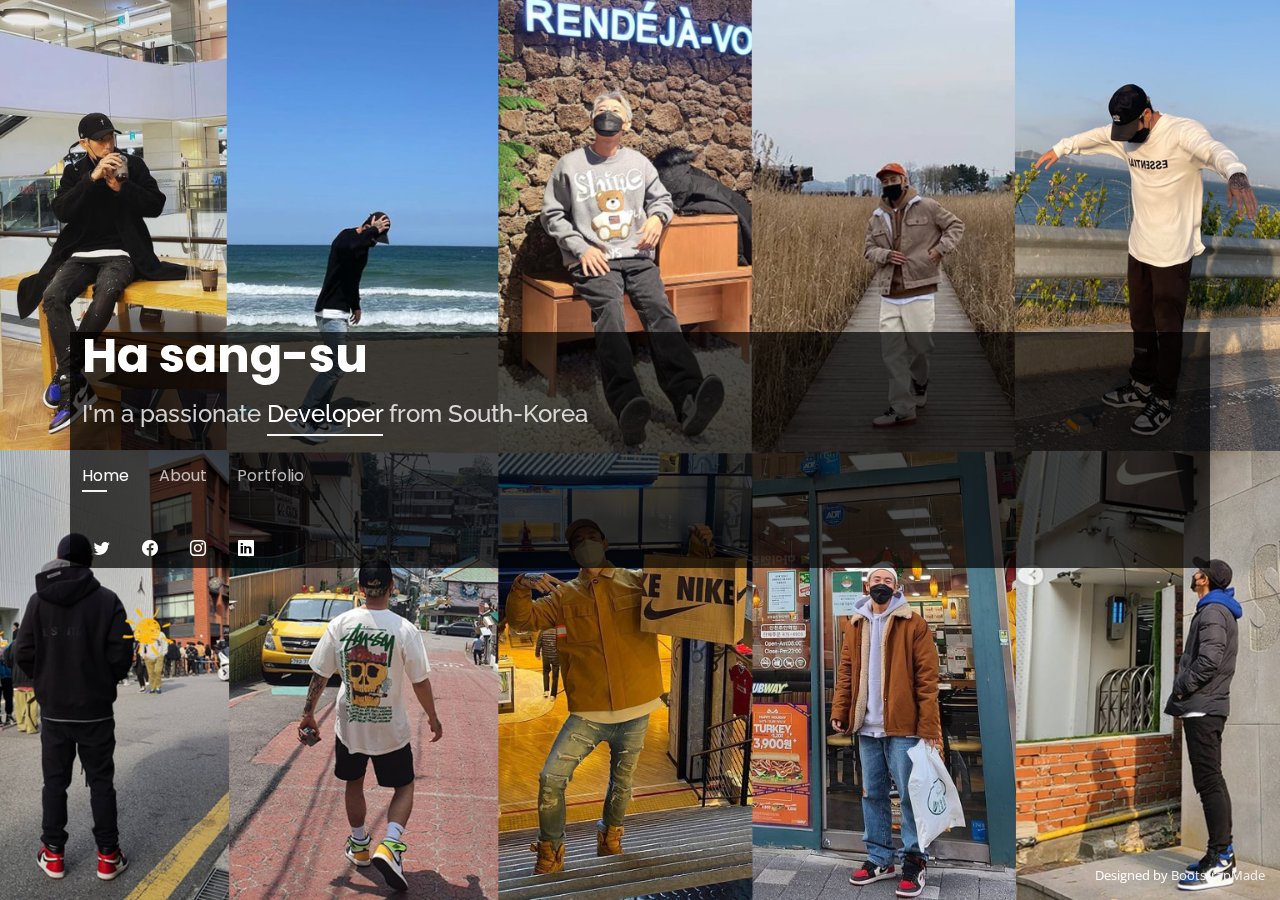
<file: index.html>
<!DOCTYPE html>
<html lang="en">

<head>
  <meta charset="utf-8">
  <meta content="width=device-width, initial-scale=1.0" name="viewport">

  <title>My name is Ha sang-su.</title>
  <meta content="" name="description">
  <meta content="" name="keywords">

  <!-- Favicons -->
  <link href="assets/img/favicon.png" rel="icon">
  <link href="assets/img/apple-touch-icon.png" rel="apple-touch-icon">

  <!-- Google Fonts -->
  <link href="https://fonts.googleapis.com/css?family=Open+Sans:300,300i,400,400i,600,600i,700,700i|Raleway:300,300i,400,400i,500,500i,600,600i,700,700i|Poppins:300,300i,400,400i,500,500i,600,600i,700,700i" rel="stylesheet">

  <!-- Vendor CSS Files -->
  <link href="assets/vendor/bootstrap/css/bootstrap.min.css" rel="stylesheet">
  <link href="assets/vendor/bootstrap-icons/bootstrap-icons.css" rel="stylesheet">
  <link href="assets/vendor/boxicons/css/boxicons.min.css" rel="stylesheet">
  <link href="assets/vendor/glightbox/css/glightbox.min.css" rel="stylesheet">
  <link href="assets/vendor/remixicon/remixicon.css" rel="stylesheet">
  <link href="assets/vendor/swiper/swiper-bundle.min.css" rel="stylesheet">

  <!-- Template Main CSS File -->
  <link href="assets/css/style.css" rel="stylesheet">

  <!-- =======================================================
  * Template Name: Personal - v4.7.0
  * Template URL: https://bootstrapmade.com/personal-free-resume-bootstrap-template/
  * Author: BootstrapMade.com
  * License: https://bootstrapmade.com/license/
  ======================================================== -->
</head>

<body>

  <!-- ======= Header ======= -->
  <header id="header">
    <div class="container" id="hss" style=background-color:rgba(0,0,0,0.7) >

      <h1><a href="index.html">Ha sang-su</a></h1>
      <!-- Uncomment below if you prefer to use an image logo -->
      <!-- <a href="index.html" class="mr-auto"><img src="assets/img/logo.png" alt="" class="img-fluid"></a> -->
      <h2>I'm a passionate <span>Developer</span> from South-Korea</h2>

      <nav id="navbar" class="navbar">
        <ul>
          <li><a class="nav-link active" href="#header">Home</a></li>
          <li><a class="nav-link" href="#about">About</a></li>
          <!-- <li><a class="nav-link" href="#resume">Resume</a></li> -->
          <!-- <li><a class="nav-link" href="#services">Services</a></li> -->
          <li><a class="nav-link" href="#portfolio">Portfolio</a></li>
          <!-- <li><a class="nav-link" href="#contact">Contact</a></li> -->
        </ul>
        <i class="bi bi-list mobile-nav-toggle"></i>
      </nav><!-- .navbar -->

      <div class="social-links">
        <a href="#" class="twitter"><i class="bi bi-twitter"></i></a>
        <a href="#" class="facebook"><i class="bi bi-facebook"></i></a>
        <a href="https://www.instagram.com/havana_1016/" class="instagram"><i class="bi bi-instagram"></i></a>
        <a href="#" class="linkedin"><i class="bi bi-linkedin"></i></a>
      </div>

    </div>
  </header><!-- End Header -->

  <!-- ======= About Section ======= -->
  <section id="about" class="about">

    <!-- ======= About Me ======= -->
    <div class="about-me container">

      <div class="section-title">
        <br>
        <h2>About</h2>
        <p>Learn more about me</p>
      </div>
      <div id="about-hss" style= background-color:rgba(0,0,0,0.7)>
      <div class="row">
        <div class="col-lg-4" data-aos="fade-right">
          <img src="assets/img/me.jpg" class="img-fluid" alt="">
        </div>
        <div class="col-lg-8 pt-4 pt-lg-0 content" data-aos="fade-left">
            <br>
            <h3>Java/JavaScript &amp; Developer</h3>
          <p class="fst-italic">
              <br>
            스스로 발전하는 개발자.<br>
            새로운 것에 두려움을 갖지 않는 개발자.
          </p><br>
          <div class="row">
            <div class="col-lg-6">
              <ul>
                <li><i class="bi bi-chevron-right"></i> <strong>Birthday :</strong> <span>16 October 1982</span></li>
                <li><i class="bi bi-chevron-right"></i> <strong>Web :</strong> <span>www.havana1016.github.io</span></li>
                <li><i class="bi bi-chevron-right"></i> <strong>Phone :</strong> <span>010 0000 0000</span></li>
                <li><i class="bi bi-chevron-right"></i> <strong>City :</strong> <span>Inchon, KOREA</span></li>
              </ul>
            </div>
            <div class="col-lg-6">
              <ul>
                <li><i class="bi bi-chevron-right"></i> <strong>Age :</strong> <span>41</span></li>
                <li><i class="bi bi-chevron-right"></i> <strong>Blood type :</strong> <span>B+</span></li>
                <li><i class="bi bi-chevron-right"></i> <strong>E-mail :</strong> <span>hasangsu82@gmail.com</span></li>
                <li><i class="bi bi-chevron-right"></i> <strong>MBTI :</strong> <span>ISFP</span></li>
              </ul>
            </div>
          </div>
          <p>
            <!--Officiis eligendi itaque labore et dolorum mollitia officiis optio vero. Quisquam sunt adipisci omnis et ut. Nulla accusantium dolor incidunt officia tempore. Et eius omnis.
            Cupiditate ut dicta maxime officiis quidem quia. Sed et consectetur qui quia repellendus itaque neque. Aliquid amet quidem ut quaerat cupiditate. Ab et eum qui repellendus omnis culpa magni laudantium dolores.-->
          </p>
        </div>
      </div></div>

    </div><!-- End About Me -->

    <!-- ======= Counts ======= 
    <div class="counts container">

      <div class="row">

        <div class="col-lg-3 col-md-6">
          <div class="count-box">
            <i class="bi bi-emoji-smile"></i>
            <span data-purecounter-start="0" data-purecounter-end="232" data-purecounter-duration="1" class="purecounter"></span>
            <p>Happy Clients</p>
          </div>
        </div>

        <div class="col-lg-3 col-md-6 mt-5 mt-md-0">
          <div class="count-box">
            <i class="bi bi-journal-richtext"></i>
            <span data-purecounter-start="0" data-purecounter-end="521" data-purecounter-duration="1" class="purecounter"></span>
            <p>Projects</p>
          </div>
        </div>

        <div class="col-lg-3 col-md-6 mt-5 mt-lg-0">
          <div class="count-box">
            <i class="bi bi-headset"></i>
            <span data-purecounter-start="0" data-purecounter-end="1463" data-purecounter-duration="1" class="purecounter"></span>
            <p>Hours Of Support</p>
          </div>
        </div>

        <div class="col-lg-3 col-md-6 mt-5 mt-lg-0">
          <div class="count-box">
            <i class="bi bi-award"></i>
            <span data-purecounter-start="0" data-purecounter-end="24" data-purecounter-duration="1" class="purecounter"></span>
            <p>Awards</p>
          </div>
        </div>

      </div>

    </div> End Counts -->
    
     <!-- ======= Skills  ======= 
    <div class="skills container">

      <div class="section-title">
        <h2>Skills</h2>
      </div>

      <div class="row skills-content">

        <div class="col-lg-6">

          <div class="progress">
            <span class="skill">HTML <i class="val">100%</i></span>
            <div class="progress-bar-wrap">
              <div class="progress-bar" role="progressbar" aria-valuenow="100" aria-valuemin="0" aria-valuemax="100"></div>
            </div>
          </div>

          <div class="progress">
            <span class="skill">CSS <i class="val">90%</i></span>
            <div class="progress-bar-wrap">
              <div class="progress-bar" role="progressbar" aria-valuenow="90" aria-valuemin="0" aria-valuemax="100"></div>
            </div>
          </div>

          <div class="progress">
            <span class="skill">JavaScript <i class="val">75%</i></span>
            <div class="progress-bar-wrap">
              <div class="progress-bar" role="progressbar" aria-valuenow="75" aria-valuemin="0" aria-valuemax="100"></div>
            </div>
          </div>

        </div>

        <div class="col-lg-6">

          <div class="progress">
            <span class="skill">PHP <i class="val">80%</i></span>
            <div class="progress-bar-wrap">
              <div class="progress-bar" role="progressbar" aria-valuenow="80" aria-valuemin="0" aria-valuemax="100"></div>
            </div>
          </div>

          <div class="progress">
            <span class="skill">WordPress/CMS <i class="val">90%</i></span>
            <div class="progress-bar-wrap">
              <div class="progress-bar" role="progressbar" aria-valuenow="90" aria-valuemin="0" aria-valuemax="100"></div>
            </div>
          </div>

          <div class="progress">
            <span class="skill">Photoshop <i class="val">55%</i></span>
            <div class="progress-bar-wrap">
              <div class="progress-bar" role="progressbar" aria-valuenow="55" aria-valuemin="0" aria-valuemax="100"></div>
            </div>
          </div>

        </div>

      </div>

    </div> End Skills -->

     <!-- ======= Interests ======= 
    <div class="interests container">

      <div class="section-title">
        <h2>Interests</h2>
      </div>

      <div class="row">
        <div class="col-lg-3 col-md-4">
          <div class="icon-box">
            <i class="ri-store-line" style="color: #ffbb2c;"></i>
            <h3>Lorem Ipsum</h3>
          </div>
        </div>
        <div class="col-lg-3 col-md-4 mt-4 mt-md-0">
          <div class="icon-box">
            <i class="ri-bar-chart-box-line" style="color: #5578ff;"></i>
            <h3>Dolor Sitema</h3>
          </div>
        </div>
        <div class="col-lg-3 col-md-4 mt-4 mt-md-0">
          <div class="icon-box">
            <i class="ri-calendar-todo-line" style="color: #e80368;"></i>
            <h3>Sed perspiciatis</h3>
          </div>
        </div>
        <div class="col-lg-3 col-md-4 mt-4 mt-lg-0">
          <div class="icon-box">
            <i class="ri-paint-brush-line" style="color: #e361ff;"></i>
            <h3>Magni Dolores</h3>
          </div>
        </div>
        <div class="col-lg-3 col-md-4 mt-4">
          <div class="icon-box">
            <i class="ri-database-2-line" style="color: #47aeff;"></i>
            <h3>Nemo Enim</h3>
          </div>
        </div>
        <div class="col-lg-3 col-md-4 mt-4">
          <div class="icon-box">
            <i class="ri-gradienter-line" style="color: #ffa76e;"></i>
            <h3>Eiusmod Tempor</h3>
          </div>
        </div>
        <div class="col-lg-3 col-md-4 mt-4">
          <div class="icon-box">
            <i class="ri-file-list-3-line" style="color: #11dbcf;"></i>
            <h3>Midela Teren</h3>
          </div>
        </div>
        <div class="col-lg-3 col-md-4 mt-4">
          <div class="icon-box">
            <i class="ri-price-tag-2-line" style="color: #4233ff;"></i>
            <h3>Pira Neve</h3>
          </div>
        </div>
        <div class="col-lg-3 col-md-4 mt-4">
          <div class="icon-box">
            <i class="ri-anchor-line" style="color: #b2904f;"></i>
            <h3>Dirada Pack</h3>
          </div>
        </div>
        <div class="col-lg-3 col-md-4 mt-4">
          <div class="icon-box">
            <i class="ri-disc-line" style="color: #b20969;"></i>
            <h3>Moton Ideal</h3>
          </div>
        </div>
        <div class="col-lg-3 col-md-4 mt-4">
          <div class="icon-box">
            <i class="ri-base-station-line" style="color: #ff5828;"></i>
            <h3>Verdo Park</h3>
          </div>
        </div>
        <div class="col-lg-3 col-md-4 mt-4">
          <div class="icon-box">
            <i class="ri-fingerprint-line" style="color: #29cc61;"></i>
            <h3>Flavor Nivelanda</h3>
          </div>
        </div>
      </div>

    </div> End Interests -->

    <!-- ======= Testimonials ======= 
    <div class="testimonials container">

      <div class="section-title">
        <h2>Testimonials</h2>
      </div>

      <div class="testimonials-slider swiper" data-aos="fade-up" data-aos-delay="100">
        <div class="swiper-wrapper">

          <div class="swiper-slide">
            <div class="testimonial-item">
              <p>
                <i class="bx bxs-quote-alt-left quote-icon-left"></i>
                Proin iaculis purus consequat sem cure digni ssim donec porttitora entum suscipit rhoncus. Accusantium quam, ultricies eget id, aliquam eget nibh et. Maecen aliquam, risus at semper.
                <i class="bx bxs-quote-alt-right quote-icon-right"></i>
              </p>
              <img src="assets/img/testimonials/testimonials-1.jpg" class="testimonial-img" alt="">
              <h3>Saul Goodman</h3>
              <h4>Ceo &amp; Founder</h4>
            </div>
          </div>End testimonial item 

          <div class="swiper-slide">
            <div class="testimonial-item">
              <p>
                <i class="bx bxs-quote-alt-left quote-icon-left"></i>
                Export tempor illum tamen malis malis eram quae irure esse labore quem cillum quid cillum eram malis quorum velit fore eram velit sunt aliqua noster fugiat irure amet legam anim culpa.
                <i class="bx bxs-quote-alt-right quote-icon-right"></i>
              </p>
              <img src="assets/img/testimonials/testimonials-2.jpg" class="testimonial-img" alt="">
              <h3>Sara Wilsson</h3>
              <h4>Designer</h4>
            </div>
          </div> End testimonial item 

          <div class="swiper-slide">
            <div class="testimonial-item">
              <p>
                <i class="bx bxs-quote-alt-left quote-icon-left"></i>
                Enim nisi quem export duis labore cillum quae magna enim sint quorum nulla quem veniam duis minim tempor labore quem eram duis noster aute amet eram fore quis sint minim.
                <i class="bx bxs-quote-alt-right quote-icon-right"></i>
              </p>
              <img src="assets/img/testimonials/testimonials-3.jpg" class="testimonial-img" alt="">
              <h3>Jena Karlis</h3>
              <h4>Store Owner</h4>
            </div>
          </div> End testimonial item 

          <div class="swiper-slide">
            <div class="testimonial-item">
              <p>
                <i class="bx bxs-quote-alt-left quote-icon-left"></i>
                Fugiat enim eram quae cillum dolore dolor amet nulla culpa multos export minim fugiat minim velit minim dolor enim duis veniam ipsum anim magna sunt elit fore quem dolore labore illum veniam.
                <i class="bx bxs-quote-alt-right quote-icon-right"></i>
              </p>
              <img src="assets/img/testimonials/testimonials-4.jpg" class="testimonial-img" alt="">
              <h3>Matt Brandon</h3>
              <h4>Freelancer</h4>
            </div>
          </div> End testimonial item 

          <div class="swiper-slide">
            <div class="testimonial-item">
              <p>
                <i class="bx bxs-quote-alt-left quote-icon-left"></i>
                Quis quorum aliqua sint quem legam fore sunt eram irure aliqua veniam tempor noster veniam enim culpa labore duis sunt culpa nulla illum cillum fugiat legam esse veniam culpa fore nisi cillum quid.
                <i class="bx bxs-quote-alt-right quote-icon-right"></i>
              </p>
              <img src="assets/img/testimonials/testimonials-5.jpg" class="testimonial-img" alt="">
              <h3>John Larson</h3>
              <h4>Entrepreneur</h4>
            </div>
          </div>End testimonial item 

        </div>
        <div class="swiper-pagination"></div>
      </div>

      <div class="owl-carousel testimonials-carousel">

      </div>

    </div> End Testimonials  -->

  </section><!-- End About Section -->

  <!-- ======= Resume Section ======= -->
  <section id="resume" class="resume">
    <div class="container">

      <div class="section-title">
        <h2>Resume</h2>
        <p>Check My Resume</p>
      </div>

      <div class="row">
        <div class="col-lg-6">
          <h3 class="resume-title">Sumary</h3>
          <div class="resume-item pb-0">
            <h4>Alice Barkley</h4>
            <p><em>Innovative and deadline-driven Graphic Designer with 3+ years of experience designing and developing user-centered digital/print marketing material from initial concept to final, polished deliverable.</em></p>
            <p>
            <ul>
              <li>Portland par 127,Orlando, FL</li>
              <li>(123) 456-7891</li>
              <li>alice.barkley@example.com</li>
            </ul>
            </p>
          </div>

          <h3 class="resume-title">Education</h3>
          <div class="resume-item">
            <h4>Master of Fine Arts &amp; Graphic Design</h4>
            <h5>2015 - 2016</h5>
            <p><em>Rochester Institute of Technology, Rochester, NY</em></p>
            <p>Qui deserunt veniam. Et sed aliquam labore tempore sed quisquam iusto autem sit. Ea vero voluptatum qui ut dignissimos deleniti nerada porti sand markend</p>
          </div>
          <div class="resume-item">
            <h4>Bachelor of Fine Arts &amp; Graphic Design</h4>
            <h5>2010 - 2014</h5>
            <p><em>Rochester Institute of Technology, Rochester, NY</em></p>
            <p>Quia nobis sequi est occaecati aut. Repudiandae et iusto quae reiciendis et quis Eius vel ratione eius unde vitae rerum voluptates asperiores voluptatem Earum molestiae consequatur neque etlon sader mart dila</p>
          </div>
        </div>
        <div class="col-lg-6">
          <h3 class="resume-title">Professional Experience</h3>
          <div class="resume-item">
            <h4>Senior graphic design specialist</h4>
            <h5>2019 - Present</h5>
            <p><em>Experion, New York, NY </em></p>
            <p>
            <ul>
              <li>Lead in the design, development, and implementation of the graphic, layout, and production communication materials</li>
              <li>Delegate tasks to the 7 members of the design team and provide counsel on all aspects of the project. </li>
              <li>Supervise the assessment of all graphic materials in order to ensure quality and accuracy of the design</li>
              <li>Oversee the efficient use of production project budgets ranging from $2,000 - $25,000</li>
            </ul>
            </p>
          </div>
          <div class="resume-item">
            <h4>Graphic design specialist</h4>
            <h5>2017 - 2018</h5>
            <p><em>Stepping Stone Advertising, New York, NY</em></p>
            <p>
            <ul>
              <li>Developed numerous marketing programs (logos, brochures,infographics, presentations, and advertisements).</li>
              <li>Managed up to 5 projects or tasks at a given time while under pressure</li>
              <li>Recommended and consulted with clients on the most appropriate graphic design</li>
              <li>Created 4+ design presentations and proposals a month for clients and account managers</li>
            </ul>
            </p>
          </div>
        </div>
      </div>

    </div>
  </section><!-- End Resume Section -->

  <!-- ======= Services Section ======= -->
  <section id="services" class="services">
    <div class="container">

      <div class="section-title">
        <h2>Services</h2>
        <p>My Services</p>
      </div>

      <div class="row">
        <div class="col-lg-4 col-md-6 d-flex align-items-stretch">
          <div class="icon-box">
            <div class="icon"><i class="bx bxl-dribbble"></i></div>
            <h4><a href="">Lorem Ipsum</a></h4>
            <p>Voluptatum deleniti atque corrupti quos dolores et quas molestias excepturi</p>
          </div>
        </div>

        <div class="col-lg-4 col-md-6 d-flex align-items-stretch mt-4 mt-md-0">
          <div class="icon-box">
            <div class="icon"><i class="bx bx-file"></i></div>
            <h4><a href="">Sed ut perspiciatis</a></h4>
            <p>Duis aute irure dolor in reprehenderit in voluptate velit esse cillum dolore</p>
          </div>
        </div>

        <div class="col-lg-4 col-md-6 d-flex align-items-stretch mt-4 mt-lg-0">
          <div class="icon-box">
            <div class="icon"><i class="bx bx-tachometer"></i></div>
            <h4><a href="">Magni Dolores</a></h4>
            <p>Excepteur sint occaecat cupidatat non proident, sunt in culpa qui officia</p>
          </div>
        </div>

        <div class="col-lg-4 col-md-6 d-flex align-items-stretch mt-4">
          <div class="icon-box">
            <div class="icon"><i class="bx bx-world"></i></div>
            <h4><a href="">Nemo Enim</a></h4>
            <p>At vero eos et accusamus et iusto odio dignissimos ducimus qui blanditiis</p>
          </div>
        </div>

        <div class="col-lg-4 col-md-6 d-flex align-items-stretch mt-4">
          <div class="icon-box">
            <div class="icon"><i class="bx bx-slideshow"></i></div>
            <h4><a href="">Dele cardo</a></h4>
            <p>Quis consequatur saepe eligendi voluptatem consequatur dolor consequuntur</p>
          </div>
        </div>

        <div class="col-lg-4 col-md-6 d-flex align-items-stretch mt-4">
          <div class="icon-box">
            <div class="icon"><i class="bx bx-arch"></i></div>
            <h4><a href="">Divera don</a></h4>
            <p>Modi nostrum vel laborum. Porro fugit error sit minus sapiente sit aspernatur</p>
          </div>
        </div>

      </div>

    </div>
  </section><!-- End Services Section -->

  <!-- ======= Portfolio Section ======= -->
  <section id="portfolio" class="portfolio">
    <div class="container">

      <div class="section-title">
        <br>
        <h2>Portfolio</h2>
        <p>My Works</p>
      </div>
      <div class="row">
        <div class="col-lg-12 d-flex justify-content-center">
          <ul id="portfolio-flters">
            <li data-filter="*" class="filter-active">All</li>
            <li data-filter=".filter-app">App</li>
            <!--<li data-filter=".filter-card">Card</li>-->
            <li data-filter=".filter-web">Web Service</li>
          </ul>
         
        </div>
      </div>
      
      <div class="row portfolio-container" >
        <!-- 포트폴리오 입력 공간 --> 
        <div class="col-lg-4 col-md-6 portfolio-item filter-web" >
          <div class="portfolio-wrap" >
            <img src="assets/img/portfolio/signup.png" class="img-fluid" alt="" >
            <div class="portfolio-info">
              <h4>회원가입 창</h4>
              <p>JavaScript</p>
              <div class="portfolio-links">
                <a href="signup.html" data-gallery="portfolioDetailsGallery" data-glightbox="type: external" class="portfolio-details-lightbox" title="Portfolio Details"><i class="bx bx-link"></i></a>
              </div>
            </div>
          </div>
        </div>

        <div class="col-lg-4 col-md-6 portfolio-item filter-web" >
          <div class="portfolio-wrap" >
            <img src="assets/img/portfolio/login.png" class="img-fluid" alt="" >
            <div class="portfolio-info">
              <h4>로그인 창</h4>
              <p>JavaScript</p>
              <div class="portfolio-links">
                <a href="login.html" data-gallery="portfolioDetailsGallery" data-glightbox="type: external" class="portfolio-details-lightbox" title="Portfolio Details"><img src="assets/img/portfolio/login.png" class="img-fluid" alt="" ></a>
              </div>
            </div>
          </div>
        </div>

        <!--
        <div class="col-lg-4 col-md-6 portfolio-item filter-app">
          <div class="portfolio-wrap">
            <img src="assets/img/portfolio/portfolio-1.jpg" class="img-fluid" alt="">
            <div class="portfolio-info">
              <h4>App 1</h4>
              <p>App</p>
              <div class="portfolio-links">
                <a href="assets/img/portfolio/portfolio-1.jpg" data-gallery="portfolioGallery" class="portfolio-lightbox" title="App 1"><i class="bx bx-plus"></i></a>
                <a href="portfolio-details.html" data-gallery="portfolioDetailsGallery" data-glightbox="type: external" class="portfolio-details-lightbox" title="Portfolio Details"><i class="bx bx-link"></i></a>
              </div>
            </div>
          </div>
        </div>

        <div class="col-lg-4 col-md-6 portfolio-item filter-web">
          <div class="portfolio-wrap">
            <img src="assets/img/portfolio/portfolio-2.jpg" class="img-fluid" alt="">
            <div class="portfolio-info">
              <h4>Web 3</h4>
              <p>Web</p>
              <div class="portfolio-links">
                <a href="assets/img/portfolio/portfolio-2.jpg" data-gallery="portfolioGallery" class="portfolio-lightbox" title="Web 3"><i class="bx bx-plus"></i></a>
                <a href="portfolio-details.html" data-gallery="portfolioDetailsGallery" data-glightbox="type: external" class="portfolio-details-lightbox" title="Portfolio Details"><i class="bx bx-link"></i></a>
              </div>
            </div>
          </div>
        </div>

        <div class="col-lg-4 col-md-6 portfolio-item filter-app">
          <div class="portfolio-wrap">
            <img src="assets/img/portfolio/portfolio-3.jpg" class="img-fluid" alt="">
            <div class="portfolio-info">
              <h4>App 2</h4>
              <p>App</p>
              <div class="portfolio-links">
                <a href="assets/img/portfolio/portfolio-3.jpg" data-gallery="portfolioGallery" class="portfolio-lightbox" title="App 2"><i class="bx bx-plus"></i></a>
                <a href="portfolio-details.html" data-gallery="portfolioDetailsGallery" data-glightbox="type: external" class="portfolio-details-lightbox" title="Portfolio Details"><i class="bx bx-link"></i></a>
              </div>
            </div>
          </div>
        </div>-->
        <!--카드
        <div class="col-lg-4 col-md-6 portfolio-item filter-card">
          <div class="portfolio-wrap">
            <img src="assets/img/portfolio/portfolio-4.jpg" class="img-fluid" alt="">
            <div class="portfolio-info">
              <h4>Card 2</h4>
              <p>Card</p>
              <div class="portfolio-links">
                <a href="assets/img/portfolio/portfolio-4.jpg" data-gallery="portfolioGallery" class="portfolio-lightbox" title="Card 2"><i class="bx bx-plus"></i></a>
                <a href="portfolio-details.html" data-gallery="portfolioDetailsGallery" data-glightbox="type: external" class="portfolio-details-lightbox" title="Portfolio Details"><i class="bx bx-link"></i></a>
              </div>
            </div>
          </div>
        </div>-->
        <!--
        <div class="col-lg-4 col-md-6 portfolio-item filter-web">
          <div class="portfolio-wrap">
            <img src="assets/img/portfolio/portfolio-5.jpg" class="img-fluid" alt="">
            <div class="portfolio-info">
              <h4>Web 2</h4>
              <p>Web</p>
              <div class="portfolio-links">
                <a href="assets/img/portfolio/portfolio-5.jpg" data-gallery="portfolioGallery" class="portfolio-lightbox" title="Web 2"><i class="bx bx-plus"></i></a>
                <a href="portfolio-details.html" data-gallery="portfolioDetailsGallery" data-glightbox="type: external" class="portfolio-details-lightbox" title="Portfolio Details"><i class="bx bx-link"></i></a>
              </div>
            </div>
          </div>
        </div>
      -->
        <!--<div class="col-lg-4 col-md-6 portfolio-item filter-app">
          <div class="portfolio-wrap">
            <img src="assets/img/portfolio/portfolio-6.jpg" class="img-fluid" alt="">
            <div class="portfolio-info">
              <h4>App 3</h4>
              <p>App</p>
              <div class="portfolio-links">
                <a href="assets/img/portfolio/portfolio-6.jpg" data-gallery="portfolioGallery" class="portfolio-lightbox" title="App 3"><i class="bx bx-plus"></i></a>
                <a href="portfolio-details.html" data-gallery="portfolioDetailsGallery" data-glightbox="type: external" class="portfolio-details-lightbox" title="Portfolio Details"><i class="bx bx-link"></i></a>
              </div>
            </div>
          </div>
        </div>-->
        <!-- 카드
        <div class="col-lg-4 col-md-6 portfolio-item filter-card">
          <div class="portfolio-wrap">
            <img src="assets/img/portfolio/portfolio-7.jpg" class="img-fluid" alt="">
            <div class="portfolio-info">
              <h4>Card 1</h4>
              <p>Card</p>
              <div class="portfolio-links">
                <a href="assets/img/portfolio/portfolio-7.jpg" data-gallery="portfolioGallery" class="portfolio-lightbox" title="Card 1"><i class="bx bx-plus"></i></a>
                <a href="portfolio-details.html" data-gallery="portfolioDetailsGallery" data-glightbox="type: external" class="portfolio-details-lightbox" title="Portfolio Details"><i class="bx bx-link"></i></a>
              </div>
            </div>
          </div>
        </div> -->
        

        <!--카드<div class="col-lg-4 col-md-6 portfolio-item filter-card">
          <div class="portfolio-wrap">
            <img src="assets/img/portfolio/portfolio-8.jpg" class="img-fluid" alt="">
            <div class="portfolio-info">
              <h4>Card 3</h4>
              <p>Card</p>
              <div class="portfolio-links">
                <a href="assets/img/portfolio/portfolio-8.jpg" data-gallery="portfolioGallery" class="portfolio-lightbox" title="Card 3"><i class="bx bx-plus"></i></a>
                <a href="portfolio-details.html" data-gallery="portfolioDetailsGallery" data-glightbox="type: external" class="portfolio-details-lightbox" title="Portfolio Details"><i class="bx bx-link"></i></a>
              </div>
            </div>
          </div>
        </div> -->
        <!--
        <div class="col-lg-4 col-md-6 portfolio-item filter-web">
          <div class="portfolio-wrap">
            <img src="assets/img/portfolio/portfolio-9.jpg" class="img-fluid" alt="">
            <div class="portfolio-info">
              <h4>Web 3</h4>
              <p>Web</p>
              <div class="portfolio-links">
                <a href="assets/img/portfolio/portfolio-9.jpg" data-gallery="portfolioGallery" class="portfolio-lightbox" title="Web 3"><i class="bx bx-plus"></i></a>
                <a href="portfolio-details.html" data-gallery="portfolioDetailsGallery" data-glightbox="type: external" class="portfolio-details-lightbox" title="Portfolio Details"><i class="bx bx-link"></i></a>
              </div>
            </div>
          </div>
        </div>
      </div>
    -->

    </div>
  </section><!-- End Portfolio Section -->

  <!-- ======= Contact Section ======= -->
  <section id="contact" class="contact">
    <div class="container">

      <div class="section-title">
        <h2>Contact</h2>
        <p>Contact Me</p>
      </div>

      <div class="row mt-2">

        <div class="col-md-6 d-flex align-items-stretch">
          <div class="info-box">
            <i class="bx bx-map"></i>
            <h3>My Address</h3>
            <p>A108 Adam Street, New York, NY 535022</p>
          </div>
        </div>

        <div class="col-md-6 mt-4 mt-md-0 d-flex align-items-stretch">
          <div class="info-box">
            <i class="bx bx-share-alt"></i>
            <h3>Social Profiles</h3>
            <div class="social-links">
              <a href="#" class="twitter"><i class="bi bi-twitter"></i></a>
              <a href="#" class="facebook"><i class="bi bi-facebook"></i></a>
              <a href="https://www.instagram.com/havana_1016" target="_blank" class="instagram" ><i class="bi bi-instagram"></i></a>
              <a href="#" class="google-plus"><i class="bi bi-skype"></i></a>
              <a href="#" class="linkedin"><i class="bi bi-linkedin"></i></a>
            </div>
          </div>
        </div>

        <div class="col-md-6 mt-4 d-flex align-items-stretch">
          <div class="info-box">
            <i class="bx bx-envelope"></i>
            <h3>Email Me</h3>
            <p>contact@example.com</p>
          </div>
        </div>
        <div class="col-md-6 mt-4 d-flex align-items-stretch">
          <div class="info-box">
            <i class="bx bx-phone-call"></i>
            <h3>Call Me</h3>
            <p>+1 5589 55488 55</p>
          </div>
        </div>
      </div>

      <form action="forms/contact.php" method="post" role="form" class="php-email-form mt-4">
        <div class="row">
          <div class="col-md-6 form-group">
            <input type="text" name="name" class="form-control" id="name" placeholder="Your Name" required>
          </div>
          <div class="col-md-6 form-group mt-3 mt-md-0">
            <input type="email" class="form-control" name="email" id="email" placeholder="Your Email" required>
          </div>
        </div>
        <div class="form-group mt-3">
          <input type="text" class="form-control" name="subject" id="subject" placeholder="Subject" required>
        </div>
        <div class="form-group mt-3">
          <textarea class="form-control" name="message" rows="5" placeholder="Message" required></textarea>
        </div>
        <div class="my-3">
          <div class="loading">Loading</div>
          <div class="error-message"></div>
          <div class="sent-message">Your message has been sent. Thank you!</div>
        </div>
        <div class="text-center"><button type="submit">Send Message</button></div>
      </form>

    </div>
  </section><!-- End Contact Section -->

  <div class="credits">
    <!-- All the links in the footer should remain intact. -->
    <!-- You can delete the links only if you purchased the pro version. -->
    <!-- Licensing information: https://bootstrapmade.com/license/ -->
    <!-- Purchase the pro version with working PHP/AJAX contact form: https://bootstrapmade.com/personal-free-resume-bootstrap-template/ -->
    Designed by <a href="https://bootstrapmade.com/">BootstrapMade</a>
  </div>

  <!-- Vendor JS Files -->
  <script src="assets/vendor/purecounter/purecounter.js"></script>
  <script src="assets/vendor/bootstrap/js/bootstrap.bundle.min.js"></script>
  <script src="assets/vendor/glightbox/js/glightbox.min.js"></script>
  <script src="assets/vendor/isotope-layout/isotope.pkgd.min.js"></script>
  <script src="assets/vendor/swiper/swiper-bundle.min.js"></script>
  <script src="assets/vendor/waypoints/noframework.waypoints.js"></script>
  <script src="assets/vendor/php-email-form/validate.js"></script>

  <!-- Template Main JS File -->
  <script src="assets/js/main.js"></script>

</body>

</html>
</file>
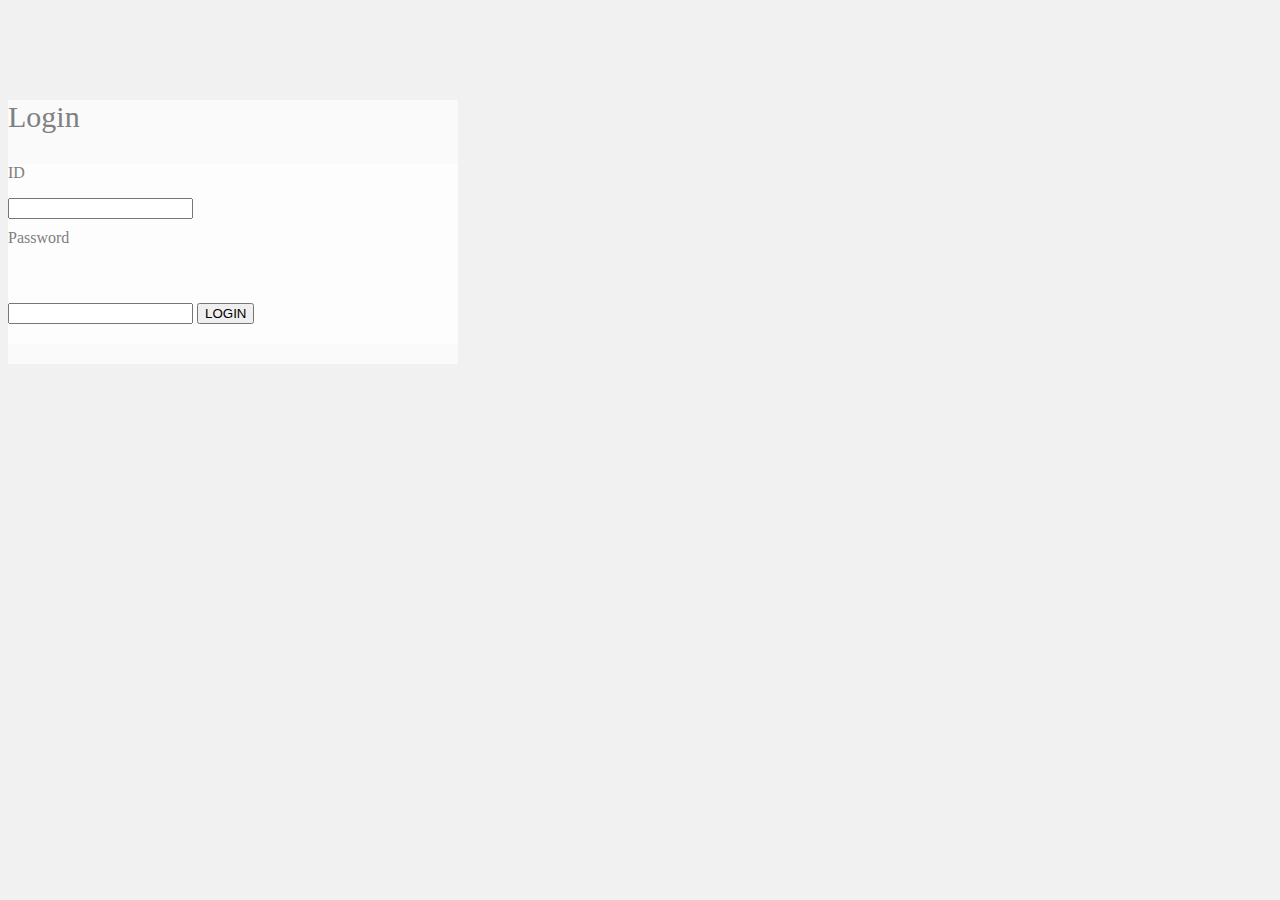
<file: login.html>
<!DOCTYPE html>
<html lang="en">
<head>
    <meta charset="UTF-8">
    <meta http-equiv="X-UA-Compatible" content="IE=edge">
    <meta name="viewport" content="width=device-width, initial-scale=1.0">
    <title>Document</title>
    <!-- JavaScript Bundle with Popper -->
<script src="https://cdn.jsdelivr.net/npm/bootstrap@5.2.0-beta1/dist/js/bootstrap.bundle.min.js" integrity="sha384-pprn3073KE6tl6bjs2QrFaJGz5/SUsLqktiwsUTF55Jfv3qYSDhgCecCxMW52nD2" crossorigin="anonymous"></script>
<!-- CSS only -->
<link href="https://cdn.jsdelivr.net/npm/bootstrap@5.2.0-beta1/dist/css/bootstrap.min.css" rel="stylesheet" integrity="sha384-0evHe/X+R7YkIZDRvuzKMRqM+OrBnVFBL6DOitfPri4tjfHxaWutUpFmBp4vmVor" crossorigin="anonymous">
<style>
      .form-control:focus {
        border-color: #8c8f91;
        box-shadow: 0 0 0 0.2rem rgba(74, 74, 75, 0.25);
    } 
    body{
        background-color: rgba(198, 198, 199, 0.25);
    }
    .head{
        background-color:rgba(253,253,253,0.7);
        
    }
    .title{
        margin-top: 10px;
    }
</style>





</head>
<body>
    <div class="head form-control container " style="width:450px;margin-bottom: 30px;margin-top: 100px; padding-bottom: 20px;">
       
        <p id="title" style="color:gray; font-size: 30px; margin-top: 10px; margin-bottom: 30px;">Login</p>
    
        
        <div class="form-control head">
            <p class="title" style=" color:gray; text-align: left; ">ID</p>
        <input type="text" class="form-control">
        <p class="title" style=" color:gray; text-align: left; ">Password</p>
    <input type="text" class="form-control">
    <button class="form-control btn btn-outline-secondary" style="margin-top:40px; margin-bottom: 20px; ">LOGIN</button>
    </div>
    <div class="container ">
</div>
    </div>
</body>
</html>
</file>
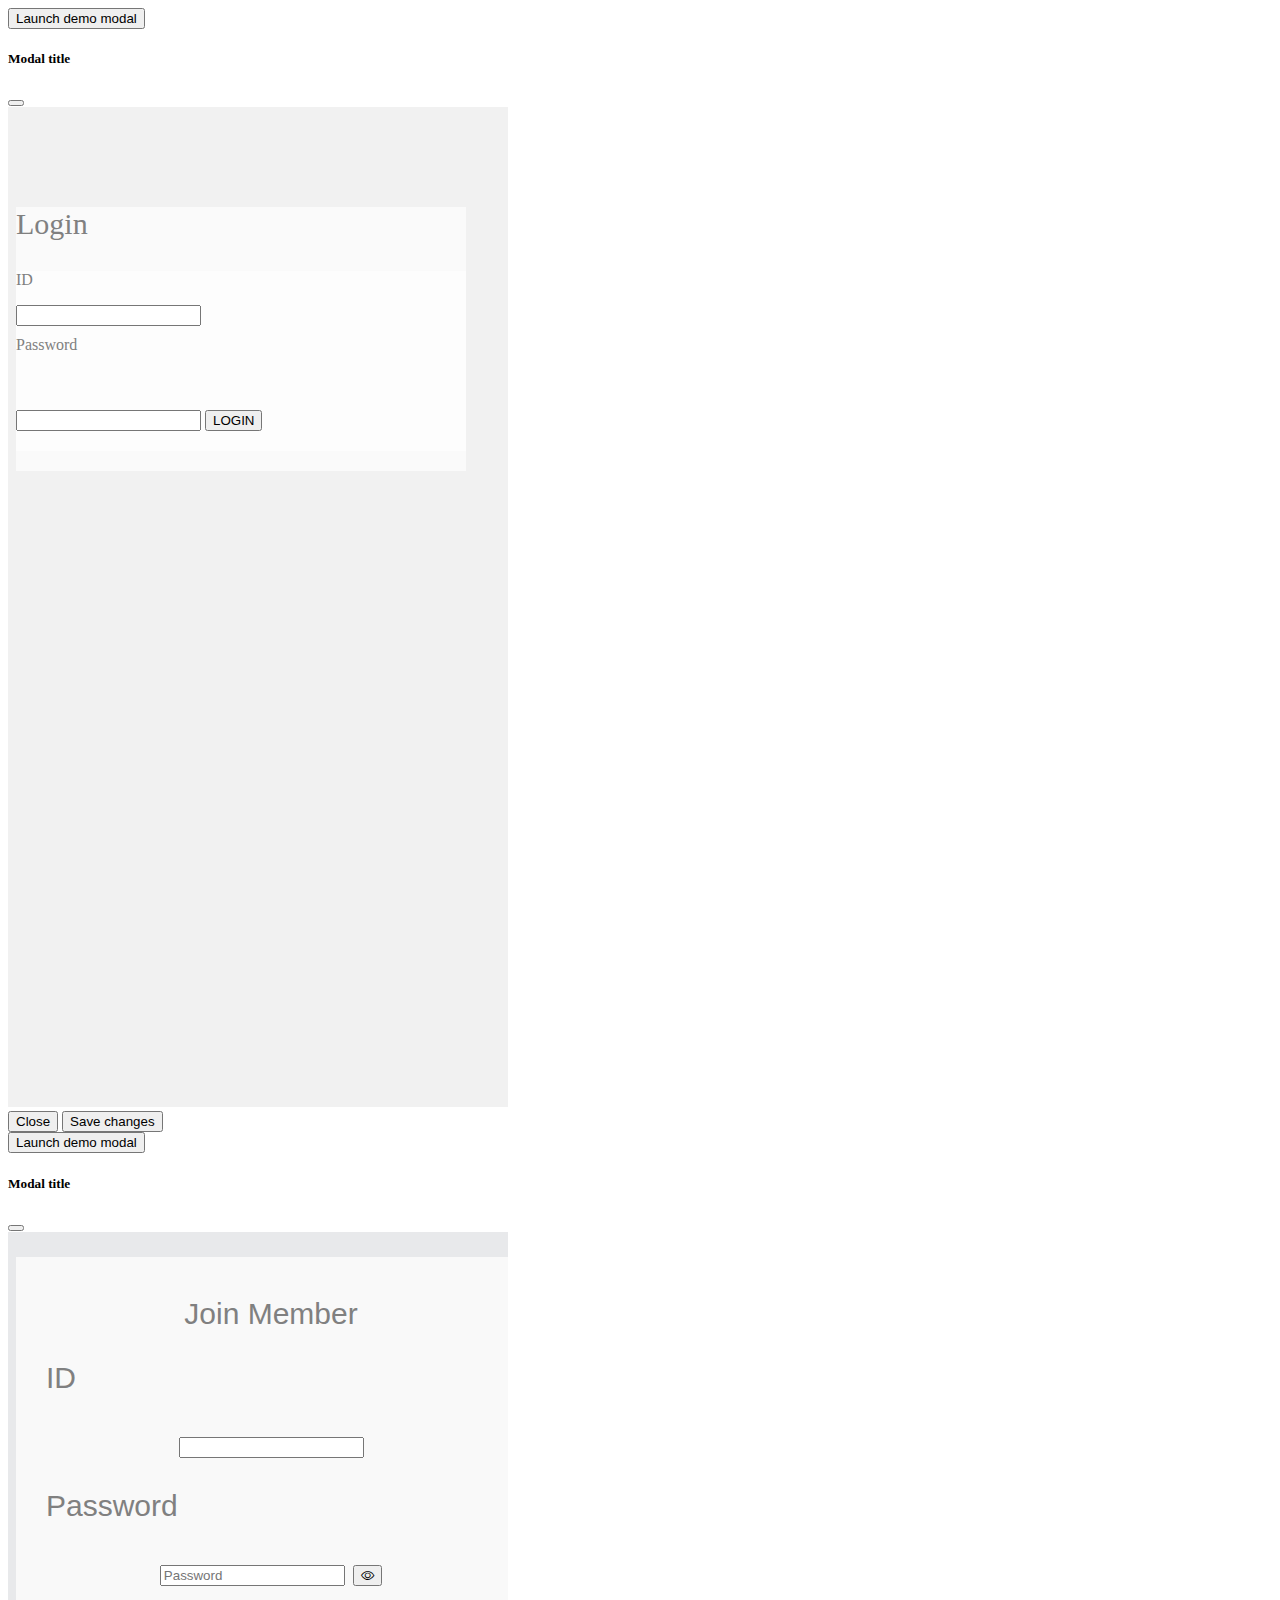
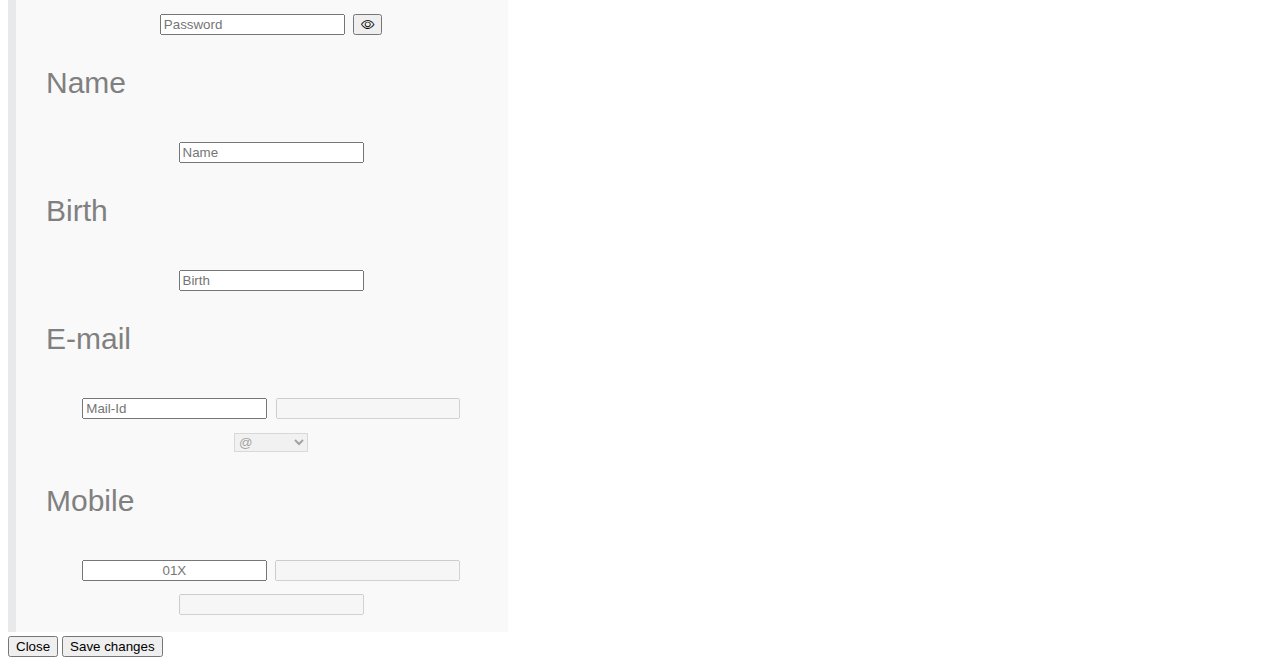
<file: Modal.html>
<!DOCTYPE html>
<html lang="en">
<head>
    <meta charset="UTF-8">
    <meta http-equiv="X-UA-Compatible" content="IE=edge">
    <meta name="viewport" content="width=device-width, initial-scale=1.0">
    <title>Document</title>
    <script src="https://cdn.jsdelivr.net/npm/@popperjs/core@2.11.5/dist/umd/popper.min.js" integrity="sha384-Xe+8cL9oJa6tN/veChSP7q+mnSPaj5Bcu9mPX5F5xIGE0DVittaqT5lorf0EI7Vk" crossorigin="anonymous"></script>
    <script src="https://cdn.jsdelivr.net/npm/bootstrap@5.2.0-beta1/dist/js/bootstrap.min.js" integrity="sha384-kjU+l4N0Yf4ZOJErLsIcvOU2qSb74wXpOhqTvwVx3OElZRweTnQ6d31fXEoRD1Jy" crossorigin="anonymous"></script>


    <script src="//t1.daumcdn.net/mapjsapi/bundle/postcode/prod/postcode.v2.js"></script>
    <link rel="stylesheet" href="https://cdn.jsdelivr.net/npm/bootstrap-icons@1.7.1/font/bootstrap-icons.css">
    <link href="https://cdn.jsdelivr.net/npm/bootstrap@5.1.3/dist/css/bootstrap.min.css" rel="stylesheet"
        integrity="sha384-1BmE4kWBq78iYhFldvKuhfTAU6auU8tT94WrHftjDbrCEXSU1oBoqyl2QvZ6jIW3" crossorigin="anonymous">
    
        <meta charset="UTF-8">
    <meta http-equiv="X-UA-Compatible" content="IE=edge">
    <meta name="viewport" content="width=device-width, initial-scale=1.0">
    <title>Document</title>

    <link rel="preconnect" href="https://fonts.googleapis.com">
    <link rel="preconnect" href="https://fonts.gstatic.com" crossorigin>
    <link href="https://fonts.googleapis.com/css2?family=Black+Han+Sans&display=swap" rel="stylesheet">
    <script src="https://code.jquery.com/jquery-3.6.0.js"
        integrity="sha256-H+K7U5CnXl1h5ywQfKtSj8PCmoN9aaq30gDh27Xc0jk=" crossorigin="anonymous"></script>
        <script src="//t1.daumcdn.net/mapjsapi/bundle/postcode/prod/postcode.v2.js"></script>
</head>
<body>
   <!-- Button trigger modal -->
<button type="button" class="btn btn-primary" data-bs-toggle="modal" data-bs-target="#exampleModal">
    Launch demo modal
  </button>
  
  <!-- Modal -->
  <div class="modal fade" id="exampleModal" tabindex="-1" aria-labelledby="exampleModalLabel" aria-hidden="true">
    <div class="modal-dialog">
      <div class="modal-content">
        <div class="modal-header">
          <h5 class="modal-title" id="exampleModalLabel">Modal title</h5>
          <button type="button" class="btn-close" data-bs-dismiss="modal" aria-label="Close"></button>
        </div>
        <div class="modal-body">
               <iframe src="login.html" frameborder="0" width="500" height="1000"></iframe>
        </div>
        <div class="modal-footer">
          <button type="button" class="btn btn-secondary" data-bs-dismiss="modal">Close</button>
          <button type="button" class="btn btn-primary">Save changes</button>
        </div>
      </div>
    </div>
  </div>

  <!-- Button trigger modal -->
<button type="button" class="btn btn-primary" data-bs-toggle="modal" data-bs-target="#exampleModal1">
    Launch demo modal
  </button>
  
  <!-- Modal -->
  <div class="modal fade" id="exampleModal1" tabindex="-1" aria-labelledby="exampleModalLabel1" aria-hidden="true">
    <div class="modal-dialog">
      <div class="modal-content">
        <div class="modal-header">
          <h5 class="modal-title" id="exampleModalLabel1">Modal title</h5>
          <button type="button" class="btn-close" data-bs-dismiss="modal" aria-label="Close"></button>
        </div>
        <div class="modal-body">
          <iframe src="signup.html" frameborder="0" width="500" height="1000"></iframe>
        </div>
        <div class="modal-footer">
          <button type="button" class="btn btn-secondary" data-bs-dismiss="modal">Close</button>
          <button type="button" class="btn btn-primary">Save changes</button>
        </div>
      </div>
    </div>
  </div>



</body>
</html>
</file>
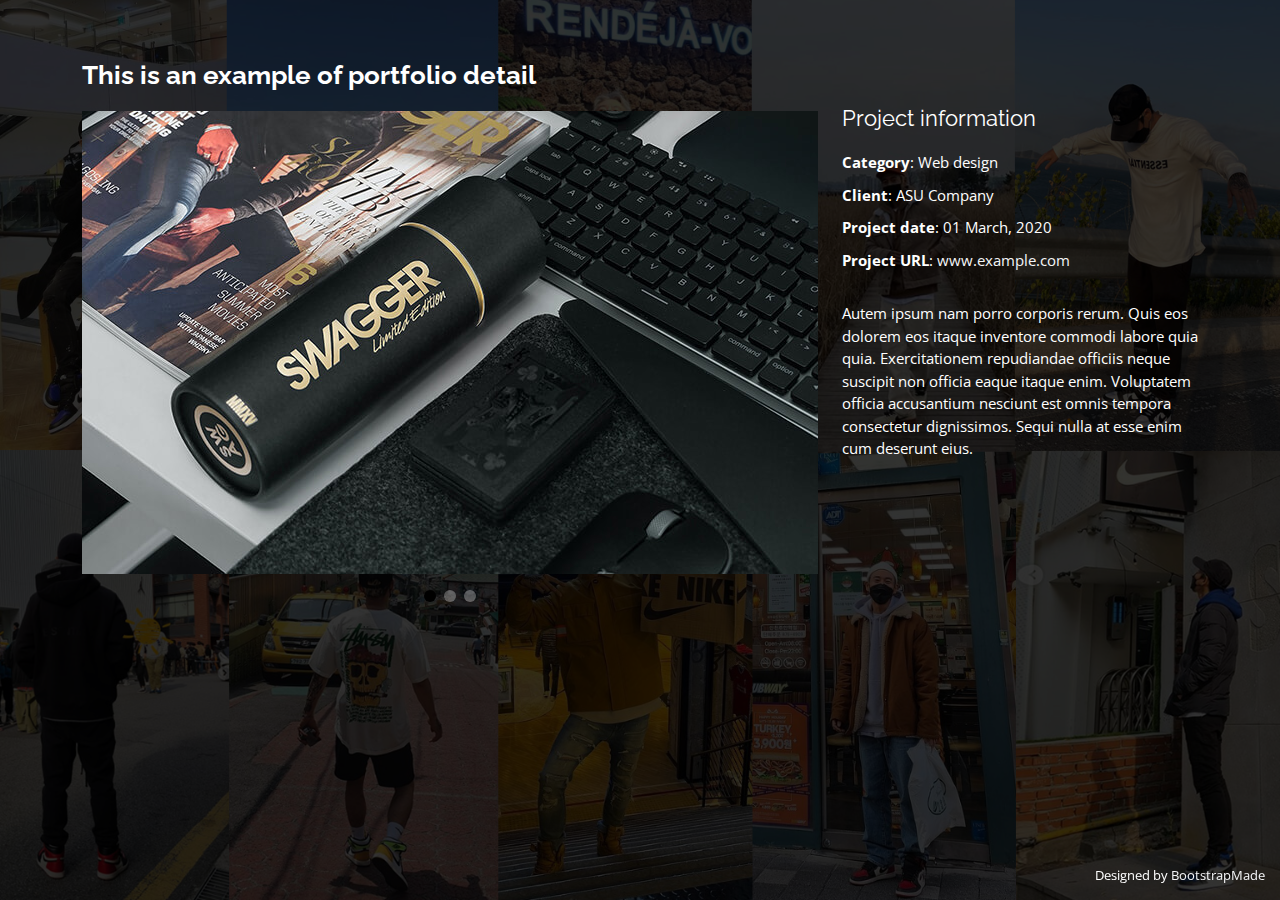
<file: portfolio-details.html>
<!DOCTYPE html>
<html lang="en">

<head>
  <meta charset="utf-8">
  <meta content="width=device-width, initial-scale=1.0" name="viewport">

  <title>Portfolio Details - Personal Bootstrap Template</title>
  <meta content="" name="description">
  <meta content="" name="keywords">

  <!-- Favicons -->
  <link href="assets/img/favicon.png" rel="icon">
  <link href="assets/img/apple-touch-icon.png" rel="apple-touch-icon">

  <!-- Google Fonts -->
  <link href="https://fonts.googleapis.com/css?family=Open+Sans:300,300i,400,400i,600,600i,700,700i|Raleway:300,300i,400,400i,500,500i,600,600i,700,700i|Poppins:300,300i,400,400i,500,500i,600,600i,700,700i" rel="stylesheet">

  <!-- Vendor CSS Files -->
  <link href="assets/vendor/bootstrap/css/bootstrap.min.css" rel="stylesheet">
  <link href="assets/vendor/bootstrap-icons/bootstrap-icons.css" rel="stylesheet">
  <link href="assets/vendor/boxicons/css/boxicons.min.css" rel="stylesheet">
  <link href="assets/vendor/glightbox/css/glightbox.min.css" rel="stylesheet">
  <link href="assets/vendor/remixicon/remixicon.css" rel="stylesheet">
  <link href="assets/vendor/swiper/swiper-bundle.min.css" rel="stylesheet">

  <!-- Template Main CSS File -->
  <link href="assets/css/style.css" rel="stylesheet">

  <!-- =======================================================
  * Template Name: Personal - v4.7.0
  * Template URL: https://bootstrapmade.com/personal-free-resume-bootstrap-template/
  * Author: BootstrapMade.com
  * License: https://bootstrapmade.com/license/
  ======================================================== -->
</head>

<body>

  <main id="main">

    <!-- ======= Portfolio Details ======= -->
    <div id="portfolio-details" class="portfolio-details">
      <div class="container">

        <div class="row">

          <div class="col-lg-8">
            <h2 class="portfolio-title">This is an example of portfolio detail</h2>

            <div class="portfolio-details-slider swiper">
              <div class="swiper-wrapper align-items-center">

                <div class="swiper-slide">
                  <img src="assets/img/portfolio/portfolio-details-1.jpg" alt="">
                </div>

                <div class="swiper-slide">
                  <img src="assets/img/portfolio/portfolio-details-2.jpg" alt="">
                </div>

                <div class="swiper-slide">
                  <img src="assets/img/portfolio/portfolio-details-3.jpg" alt="">
                </div>

              </div>
              <div class="swiper-pagination"></div>
            </div>

          </div>

          <div class="col-lg-4 portfolio-info">
            <h3>Project information</h3>
            <ul>
              <li><strong>Category</strong>: Web design</li>
              <li><strong>Client</strong>: ASU Company</li>
              <li><strong>Project date</strong>: 01 March, 2020</li>
              <li><strong>Project URL</strong>: <a href="#">www.example.com</a></li>
            </ul>

            <p>
              Autem ipsum nam porro corporis rerum. Quis eos dolorem eos itaque inventore commodi labore quia quia. Exercitationem repudiandae officiis neque suscipit non officia eaque itaque enim. Voluptatem officia accusantium nesciunt est omnis tempora consectetur dignissimos. Sequi nulla at esse enim cum deserunt eius.
            </p>
          </div>

        </div>

      </div>
    </div><!-- End Portfolio Details -->

  </main><!-- End #main -->

  <div class="credits">
    <!-- All the links in the footer should remain intact. -->
    <!-- You can delete the links only if you purchased the pro version. -->
    <!-- Licensing information: https://bootstrapmade.com/license/ -->
    <!-- Purchase the pro version with working PHP/AJAX contact form: https://bootstrapmade.com/personal-free-resume-bootstrap-template/ -->
    Designed by <a href="https://bootstrapmade.com/">BootstrapMade</a>
  </div>

  <!-- Vendor JS Files -->
  <script src="assets/vendor/purecounter/purecounter.js"></script>
  <script src="assets/vendor/bootstrap/js/bootstrap.bundle.min.js"></script>
  <script src="assets/vendor/glightbox/js/glightbox.min.js"></script>
  <script src="assets/vendor/isotope-layout/isotope.pkgd.min.js"></script>
  <script src="assets/vendor/swiper/swiper-bundle.min.js"></script>
  <script src="assets/vendor/waypoints/noframework.waypoints.js"></script>
  <script src="assets/vendor/php-email-form/validate.js"></script>

  <!-- Template Main JS File -->
  <script src="assets/js/main.js"></script>

</body>

</html>
</file>
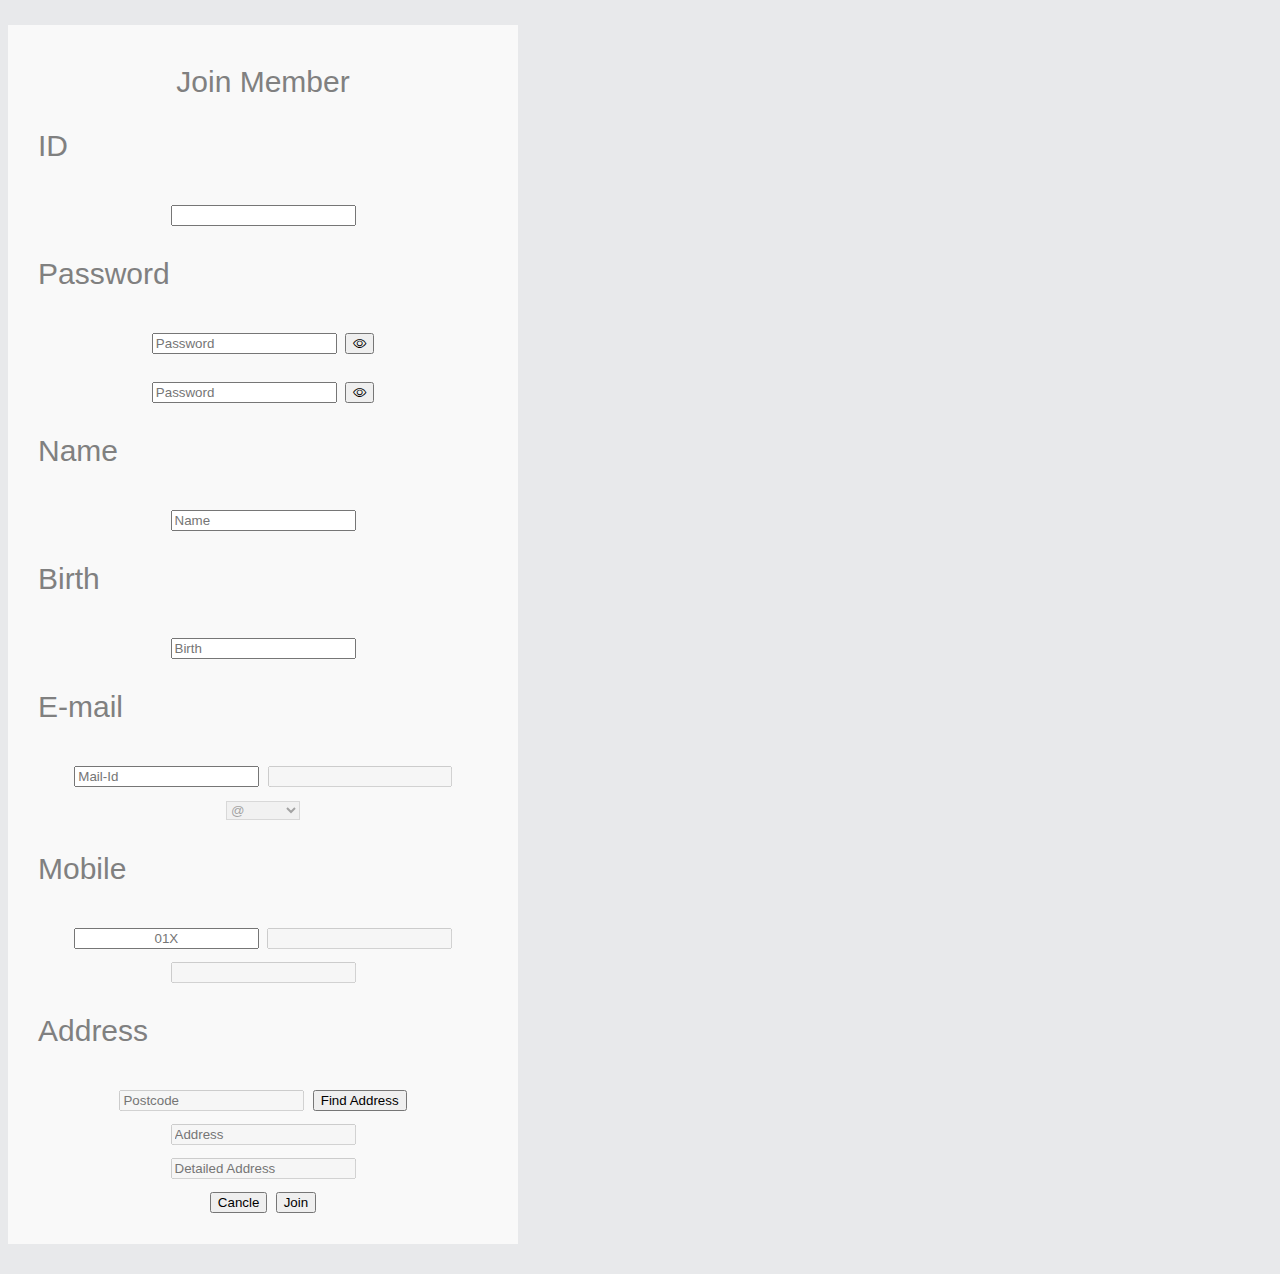
<file: signup.html>
<!DOCTYPE html>
<html lang="en">


<head>
    <script src="https://cdn.jsdelivr.net/npm/@popperjs/core@2.11.5/dist/umd/popper.min.js" integrity="sha384-Xe+8cL9oJa6tN/veChSP7q+mnSPaj5Bcu9mPX5F5xIGE0DVittaqT5lorf0EI7Vk" crossorigin="anonymous"></script>
    <script src="https://cdn.jsdelivr.net/npm/bootstrap@5.2.0-beta1/dist/js/bootstrap.min.js" integrity="sha384-kjU+l4N0Yf4ZOJErLsIcvOU2qSb74wXpOhqTvwVx3OElZRweTnQ6d31fXEoRD1Jy" crossorigin="anonymous"></script>


    <script src="//t1.daumcdn.net/mapjsapi/bundle/postcode/prod/postcode.v2.js"></script>
    <link rel="stylesheet" href="https://cdn.jsdelivr.net/npm/bootstrap-icons@1.7.1/font/bootstrap-icons.css">
    <link href="https://cdn.jsdelivr.net/npm/bootstrap@5.1.3/dist/css/bootstrap.min.css" rel="stylesheet"
        integrity="sha384-1BmE4kWBq78iYhFldvKuhfTAU6auU8tT94WrHftjDbrCEXSU1oBoqyl2QvZ6jIW3" crossorigin="anonymous">
    
        <meta charset="UTF-8">
    <meta http-equiv="X-UA-Compatible" content="IE=edge">
    <meta name="viewport" content="width=device-width, initial-scale=1.0">
    <title>Document</title>

    <link rel="preconnect" href="https://fonts.googleapis.com">
    <link rel="preconnect" href="https://fonts.gstatic.com" crossorigin>
    <link href="https://fonts.googleapis.com/css2?family=Black+Han+Sans&display=swap" rel="stylesheet">
    <script src="https://code.jquery.com/jquery-3.6.0.js"
        integrity="sha256-H+K7U5CnXl1h5ywQfKtSj8PCmoN9aaq30gDh27Xc0jk=" crossorigin="anonymous"></script>
        <script src="//t1.daumcdn.net/mapjsapi/bundle/postcode/prod/postcode.v2.js"></script>
        <script>
            function sample6_execDaumPostcode() {
                new daum.Postcode({
                    oncomplete: function(data) {
                        // 팝업에서 검색결과 항목을 클릭했을때 실행할 코드를 작성하는 부분.
        
                        // 각 주소의 노출 규칙에 따라 주소를 조합한다.
                        // 내려오는 변수가 값이 없는 경우엔 공백('')값을 가지므로, 이를 참고하여 분기 한다.
                        var addr = ''; // 주소 변수
                        var extraAddr = ''; // 참고항목 변수
        
                        //사용자가 선택한 주소 타입에 따라 해당 주소 값을 가져온다.
                        if (data.userSelectedType === 'R') { // 사용자가 도로명 주소를 선택했을 경우
                            addr = data.roadAddress;
                        } else { // 사용자가 지번 주소를 선택했을 경우(J)
                            addr = data.jibunAddress;
                        }
        
                        // 사용자가 선택한 주소가 도로명 타입일때 참고항목을 조합한다.
                        if(data.userSelectedType === 'R'){
                            // 법정동명이 있을 경우 추가한다. (법정리는 제외)
                            // 법정동의 경우 마지막 문자가 "동/로/가"로 끝난다.
                            if(data.bname !== '' && /[동|로|가]$/g.test(data.bname)){
                                extraAddr += data.bname;
                            }
                            // 건물명이 있고, 공동주택일 경우 추가한다.
                            if(data.buildingName !== '' && data.apartment === 'Y'){
                                extraAddr += (extraAddr !== '' ? ', ' + data.buildingName : data.buildingName);
                            }
                            // 표시할 참고항목이 있을 경우, 괄호까지 추가한 최종 문자열을 만든다.
                            if(extraAddr !== ''){
                                extraAddr = ' (' + extraAddr + ')';
                            }
                            // 조합된 참고항목을 해당 필드에 넣는다.
                            document.getElementById("sample6_extraAddress").value = extraAddr;
                        
                        } else {
                            document.getElementById("sample6_extraAddress").value = '';
                        }
        
                        // 우편번호와 주소 정보를 해당 필드에 넣는다.
                        document.getElementById('sample6_postcode').value = data.zonecode;
                        document.getElementById("sample6_address").value = addr;
                        // 커서를 상세주소 필드로 이동한다.
                        adrsee()
                        document.getElementById("sample6_detailAddress").focus();
                    }
                }).open();
            }
        </script>
    <style>
      
        .form-control:focus {
        border-color: #8c8f91;
        box-shadow: 0 0 0 0.2rem rgba(74, 74, 75, 0.25);
    } 

        body{
            background: rgb(232, 233, 235);
            font-family: 'Noto Sans Korean', sans-serif;
        }


        .hidden{
            visibility: hidden;
        }
        .item {
            margin-top: 25px;
        }

        .head-title {
            font-family: 'Noto Sans Korean', sans-serif;
            font-size: 30px;
            color: black;
            text-align: center;
            padding: 30px;
            background-color:rgba(253,253,253,0.8) ;
            
                        
        }

       

        

        .uptext {
            font-size: 12px;
            text-align: left;
            margin-top: 5px;
            margin-bottom: 15px;
            font-family: 'Noto Sans Korean', sans-serif;
            color: gray;
        }
    </style>
    <script>
        let result;



        function resetupid() {
            if (document.getElementById("up-id").style.color.match("gray")) {
                document.getElementById("up-id").innerHTML = ""
            }
        }
        function resetuppw() {
            document.getElementById("up-pw").innerHTML = ""
        }
        function resetuprepw() {
            document.getElementById("up-repw").innerHTML = ""
        }
        function resetupall() {
            document.getElementById("up-repw").innerHTML = ""
            document.getElementById("up-id").innerHTML = ""
            document.getElementById("up-pw").innerHTML = ""
        }



        function upid() {
            document.getElementById("up-id").innerHTML = "영문 소문자,숫자 8~12자"
        }
        function uppw() {
            document.getElementById("up-pw").innerHTML = "영문 소문자, 숫자, 1개 이상의 특수문자 8~12자"
        }
        function uprepw() {
            document.getElementById("up-repw").innerHTML = "입력하신 비밀번호와 똑같이 입력해주세요."
        }
        function upname() {
            document.getElementById("up-name").innerHTML = "한글 2~10자"
        }
        function upbir() {
            document.getElementById("up-bir").innerHTML = "생년월일"
        }
        function upemail() {
            document.getElementById("up-email").innerHTML = "영문,숫자,특수문자 4~20자"
        }
        function uptel1() {
            document.getElementById("up-tel1").innerHTML = "숫자만 3자리"
        }
        function uptel2() {
            document.getElementById("up-tel2").innerHTML = "숫자만 4자리"
        }
        function uptel3() {
            document.getElementById("up-tel3").innerHTML = "숫자만 4자리"
        }

        function idc() {
            let inputid = document.getElementById("input-id");
            let id = document.getElementById("input-id").value;
            let upid = document.getElementById("up-id")
            const exp = /^(?=.*[a-z])(?=.*[\d])[a-z \d]{8,12}$/
            if (id.length == 0) {
                upid.innerHTML = "필수 정보입니다."
                upid.style.color = "red"
                inputid.className = ("form-control inputbox is-invalid")
            } else if (id.length == undefined) {
                upid.innerHTML = "영문 소문자,숫자 8~12자"
            } else {


                if (id.match(exp)) {
                    inputid.className = ("form-control inputbox is-valid")

                    upid.innerHTML = "사용가능한 아이디입니다."
                    upid.style.color = "green"
                } else if (!id.match(exp)) {
                    inputid.className = ("form-control inputbox is-invalid")

                    upid.innerHTML = "영문 소문자,숫자 8~12자"
                    upid.style.color = "red"
                }
            }
        }

        function pwc() {
            let inputid = document.getElementById("input-pw");
            let id = document.getElementById("input-pw").value;
            let upid = document.getElementById("up-pw")
            const exp = /^(?=.*[a-z])(?=.*[\d])(?=.*[! @ # $ % ^ & * - _])[a-z \d ! @ # $ % ^ & * - _]{8,12}$/
            if (id.length == 0) {
                upid.innerHTML = "필수 정보입니다."
                upid.style.color = "red"
                inputid.className = ("form-control is-invalid")
            }


            else if (id.match(exp)) {
                inputid.className = ("form-control is-valid")

                upid.innerHTML = "사용가능한 비밀번호입니다."
                upid.style.color = "green"
            } else if (!id.match(exp)) {
                inputid.className = ("form-control is-invalid")

                upid.innerHTML = "영문소문자,숫자,1개 이상의 특수문자 8~12자"
                upid.style.color = "red"
            }
        }

        function namec() {
            let inputid = document.getElementById("input-name");
            let id = document.getElementById("input-name").value;
            let upid = document.getElementById("up-name")
            const exp = /^(?=.*[ㄱ-ㅎㅏ-ㅣ가-힣])[ㄱ-ㅎㅏ-ㅣ가-힣]{2,10}$/
            if (id.length == 0) {
                upid.innerHTML = "필수 정보입니다."
                upid.style.color = "red"
                inputid.className = ("form-control inputbox is-invalid")
            }
            else if (id.match(exp)) {
                upid.innerHTML = "사용가능한 이름입니다."
                upid.style.color = "green"
                inputid.className = ("form-control inputbox is-valid")
            } else if (!id.match(exp)) {
                upid.innerHTML = "한글 2~10자"
                upid.style.color = "red"
                inputid.className = ("form-control inputbox is-invalid")
            }
        }

        function repwc() {
            let inputid = document.getElementById("input-repw");
            let id = document.getElementById("input-repw").value;
            let pw = document.getElementById("input-pw").value;
            let upid = document.getElementById("up-repw")
            if (pw.length == 0) {

                resetrepw();
                upid.innerHTML = "먼저 윗칸의 비밀번호를 입력해주세요."
                upid.style.color = "red"
                inputid.className = ("form-control inputbox is-invalid")

            } else {
                if (id.length == 0) {
                    upid.innerHTML = "필수 정보입니다."
                    upid.style.color = "red"
                    inputid.className = ("form-control inputbox is-invalid")
                }


                else if (id === pw) {
                    inputid.className = ("form-control inputbox is-valid")

                    upid.innerHTML = "비밀번호가 일치합니다."
                    upid.style.color = "green"
                } else if (id != pw) {
                    inputid.className = ("form-control inputbox is-invalid")

                    upid.innerHTML = "비밀번호가 일치하지 않습니다."
                    upid.style.color = "red"
                }
            }
        }


        function birc() {
            let inputid = document.getElementById("input-bir");
            let id = document.getElementById("input-bir").value;
            let upid = document.getElementById("up-bir")
            let date1 = new Date();
            let date2 = new Date(id)

            let locdate1 = date1.toLocaleDateString()
            let locdate2 = date2.toLocaleDateString()

            let year1 = date1.getFullYear(); // 년도
            let month1 = date1.getMonth() + 1;  // 월
            let day1 = date1.getDate();

            let year2 = date2.getFullYear();
            let month2 = date2.getMonth() + 1;  // 월
            let day2 = date2.getDate();

            let year2int = parseInt(year2)
            let year1int = parseInt(year1)


            let result = (year1int - year2int)
            console.log(`result: ${result}`)

            if (id.length == 0) {
                upid.innerHTML = "필수 정보입니다."
                upid.style.color = "red"
                inputid.className = ("form-control inputbox is-invalid")
            }


            else {

                if (result == 0 || (result <= 9 && result > 0)) {
                    upid.innerHTML = "10세 이상만 가입가능합니다."
                    upid.style.color = "red"
                    inputid.className = ("form-control inputbox is-invalid")
                } else if (result < 0) {
                    upid.innerHTML = "날짜 입력이 잘못되었습니다."
                    upid.style.color = "red"
                    inputid.className = ("form-control inputbox is-invalid")
                }
                else {
                    upid.innerHTML = "입력이 완료 되었습니다."
                    upid.style.color = "green"
                    inputid.className = ("form-control inputbox is-valid")
                    document.getElementById("input-email").focus()
                }
            }

        }

        function mailc() {
            let inputid = document.getElementById("input-email");
            let id = document.getElementById("input-email").value;
            let upid = document.getElementById("up-email")
            const exp = /^(?=.*[a-z]|[A-Z])[a-z A-Z \d !  # $ % ^ & * - _]{4,20}$/
            if (id.length == 0) {
                upid.innerHTML = "필수 정보입니다."
                upid.style.color = "red"
                inputid.className = ("form-control is-invalid")
                
            }


            else if (id.match(exp)) {
                inputid.className = ("form-control is-valid")

                upid.innerHTML = "사용가능한 이메일 이름 입니다."
                upid.style.color = "green"
            } else if (!id.match(exp)) {
                inputid.className = ("form-control is-invalid")

                upid.innerHTML = "영문,숫자,특수문자 4~20자"
                upid.style.color = "red"
            }
        }

        function mailrc() {
            let inputid = document.getElementById("mail-result");
            let id = inputid.value;
            let upid = document.getElementById("up-mailr")
            const exp = /^(?=.*[a-z]|[A-Z])(?=.*[@])(?=.*[.])[a-z A-Z \d @ .]{1,20}$/
            


            if (id.match(exp)) {
                inputid.className = ("form-control is-valid")

                upid.innerHTML = "사용가능한 도메인 입니다."
                upid.style.color = "green"
                
            } else if (!id.match(exp)) {
                inputid.className = ("form-control is-invalid")

                upid.innerHTML = "사용 불가능한 도메인입니다. "
                upid.style.color = "red"
            }
        }

        function telc() {
            let inputid = document.getElementById("tel1");
            let id = inputid.value;
            let upid = document.getElementById("up-tel1")
            let tel2=document.getElementById("tel2")
            let tel3=document.getElementById("tel3")
            var exp = /^(?:|(01[0|1|6|7|8|9]))$/;
            // const exp1 = /^0{1}1{1}(?=.*[0 1 6 7 8 9]){1}$/
            // var exp2 = /^(01[1|6|7|8|9]{3})$/;
            //const exp = /^\0\1\(?=.*[0 1 6 7 8 9]){1}$/
            if(id==0){
                inputid.className = ("form-control is-invalid")
                tel2.setAttribute("disabled","disabled")
                tel3.setAttribute("disabled","disabled")
                upid.innerHTML = "필수 입력입니다."
                upid.style.color = "red"
            }else{


            if (id.match(exp)) {
                inputid.className = ("form-control is-valid")
                tel2.removeAttribute("disabled")
                upid.innerHTML = ""
                tel2.focus()


            } else if (!id.match(exp)) {
                inputid.className = ("form-control is-invalid")
                tel2.setAttribute("disabled","disabled")
                upid.innerHTML = "잘못된 형식입니다."
                upid.style.color = "red"
            }}
        }
        function tel2c() {
            let inputid = document.getElementById("tel2");
            let id = inputid.value;
            let upid = document.getElementById("up-tel2")
            let tel2=document.getElementById("tel3")
            const exp = /^[2-9]{1}[\d]{3}$/
            


            if (id.match(exp)) {
                inputid.className = ("form-control is-valid")
                tel2.removeAttribute("disabled")
                upid.innerHTML = ""
                tel2.focus()

            } else if (!id.match(exp)) {
                inputid.className = ("form-control is-invalid")
                tel2.setAttribute("disabled","disabled")
                upid.innerHTML = "잘못된 형식입니다."
                upid.style.color = "red"
            }
        }
        function tel3c() {
            let inputid = document.getElementById("tel3");
            let id = inputid.value;
            let upid = document.getElementById("up-tel3")
            let tel2=document.getElementById("tel3")
            const exp = /^[\d]{4}$/
            


            if (id.match(exp)) {
                inputid.className = ("form-control is-valid")
                
                upid.innerHTML = "사용가능한 전화번호입니다."
                upid.style.color = "green"

            } else if (!id.match(exp)) {
                inputid.className = ("form-control is-invalid")
                
                upid.innerHTML = "숫자만 4자리"
                upid.style.color = "red"
            }
        }
        function resettel1(){
            let tel1=document.getElementById("tel1")
            let tel2=document.getElementById("tel2")
            let tel3=document.getElementById("tel3")
            
            let uptel1=document.getElementById("up-tel1")
            let uptel2=document.getElementById("up-tel2")
            let uptel3=document.getElementById("up-tel3")


            tel2.className = ("form-control input-group")
            tel2.value=""
            tel3.className = ("form-control input-group")
            tel3.value=""
            uptel2.innerHTML=""
            uptel3.innerHTML=""
            tel2.setAttribute("disabled","disabled")
            tel3.setAttribute("disabled","disabled")
        }


        function resettel2(){
            let tel1=document.getElementById("tel1")
            let tel2=document.getElementById("tel2")
            let tel3=document.getElementById("tel3")
            
            let uptel1=document.getElementById("up-tel1")
            let uptel2=document.getElementById("up-tel2")
            let uptel3=document.getElementById("up-tel3")


            
            tel3.className = ("form-control input-group")
            tel3.value=""
            uptel3.innerHTML=""
            tel3.setAttribute("disabled","disabled")
        }


        function resetrepw() {
            let inputid = document.getElementById("input-repw");
            let id = document.getElementById("input-repw").value;
            let pw = document.getElementById("input-pw").value;
            let upid = document.getElementById("up-repw")

            if (pw.length == 0) {
                upid.innerHTML = ""
                inputid.className = ("form-control inputbox")
                inputid.value = "";
            }
        }


        function seepw() {
            let pw = document.getElementById("input-pw");
            let icon = document.getElementById("pwb");
            console.log(pw.value.length)
            if (pw.value.length != "0") {
                if (pw.type == "password") {
                    pw.type = "text";
                    icon.className = "hss-btn input-group-text bi bi-eye-slash";
                } else {
                    pw.type = "password";
                    icon.className = "hss-btn input-group-text bi bi-eye";
                }
            }
        }

        function seerepw() {
            let pw = document.getElementById("input-repw");
            let icon = document.getElementById("repwb");
            console.log(pw.length)
            if (pw.value.length != 0) {
                if (pw.type == "password") {
                    pw.type = "text";
                    icon.className = "hss-btn input-group-text bi bi-eye-slash";
                } else {
                    pw.type = "password";
                    icon.className = "hss-btn input-group-text bi bi-eye";
                }
            }
        }




        function yesmail() {
            let mail = document.getElementById("input-email");
            mail.removeAttribute("disabled")
        }

        function mailplus() {
            console.log("메일플러스 호출")
            let mailval = document.getElementById("input-email").value
            const selval = document.getElementById("mail-sel").value
            let mail = document.getElementById("input-email");
            let result;


            result = (mailval + selval)
            console.log(result)

            mail.setAttribute("value", result)
        }
        function resetmail() {
            console.log("reset호출")
            let mail = document.getElementById("input-email");
            mail.value = null;
        }

        function changedate() {
            document.getElementById("input-bir").type = "date";
        }
        function changetext() {
            let bir = document.getElementById("input-bir");
            if (bir.length == 0 || bir.length == undefined) {
                bir.type = "text";
            }
        }
        function refresh() {
            $("input-email").load(window.location.href + "input-email");
        }
        function maillen() {
            let mail = document.getElementById("input-email")
            let btn = document.getElementById("mail-sel")
            console.log(mail.value.length)
            if (mail.value.length > 0) {
                btn.removeAttribute("disabled");
            } else {
                btn.setAttribute("disabled", "disabled")
            }
        }

        function setmail() {
            let name = document.getElementById("mail-result")
            const selval = document.getElementById("mail-sel").value
            let mail = document.getElementById("input-email")
            name.value = selval;
            if (selval == "@") {
                name.removeAttribute("disabled")
            } else {
                name.setAttribute("disabled", "disabled")
            }
        }
        function pwiconc(){
           document.getElementById("pwb").className="hss-btn input-group-text btn-secondary bi bi-eye"

        }
        function pwiconc1(){
           document.getElementById("pwb").className="hss-btn input-group-text outline-secondary bi bi-eye"

        }

        function con(a) {
            console.log(a)
        }

        function adrsee(){
            document.getElementById("sample6_detailAddress").removeAttribute("disabled")
        }

       function save(){
           const id=document.getElementById("input-id").value
           const pw=document.getElementById("input-repw").value
           const bir=document.getElementById("input-bir").value
           const email=document.getElementById("input-email").value +document.getElementById("mail-result").value
           const tel=document.getElementById("tel1").value+document.getElementById("tel2").value+document.getElementById("tel3").value
           const address=document.getElementById("sample6_address").value+document.getElementById("sample6_detailAddress").value

            con(id)
            con(pw)
            con(bir)
            con(email)
            con(tel)
            con(address)


       }
    </script>
</head>

<body>

    <div class="head-title col-6 container form-control item " style="width:450px; height: auto;margin-bottom: 30px;">
       
        <p id="title" style="color:gray; font-size: 30px; margin-top: 10px; margin-bottom: 30px;">Join Member</p>

        <div class="row g-1 input-box form-control">
            <p class="" style=" color:gray; text-align: left; ">ID</p>
            <div class="item">
                <input class="form-control inputbox " id="input-id" onclick="upid()" onkeyup="idc()" onblur="idc()"
                type="text" placeholder="" maxlength="12">
                <p class="uptext" id="up-id"></p>
            </div>
        </div>
        
            <div class="row g-1 input-box form-control item">
                <p class="" style=" color:gray; text-align: left;">Password</p>
            <div class="item">
                <div class="input-group">
                    <input class="form-control inputbox " id="input-pw" onclick="uppw()" onkeyup="pwc()" onblur="pwc()"
                        type="password" placeholder="Password" maxlength="12">
                    <button id="pwb" class="input-group-text bi bi-eye" 
                   
                         onclick="seepw()"></button>
                </div>
                <p class="uptext" id="up-pw"></p>
            </div>

            
                <div class="input-group">
                    <input class="form-control inputbox" id="input-repw" onkeyup="repwc()" type="password"
                        placeholder="Password" maxlength="12">
                    <button id="repwb" class=" input-group-text bi bi-eye"
                    style onclick="seerepw();" type="button"></button>
                </div>
                <div class="uptext" id="up-repw"></div>
            </div>
            <div class="row g-1 input-box form-control item">
                <p class="" style=" color:gray; text-align: left;">Name</p>
                <div class="item">
                    <div class="input-group">
                        <input class="form-control inputbox" id="input-name" onclick="upname()" onkeyup="namec()"
                            onblur="namec()" type="text" placeholder="Name" maxlength="12">
                    </div>
                    <p class="uptext" id="up-name"></p>
                </div></div>
                <div class="row g-1 input-box form-control item">
                    <p class="" style=" color:gray; text-align: left;">Birth</p>
                <div class="item">
                    <input class="form-control inputbox" id="input-bir" onclick="upbir(),changedate()" onkeyup="birc()"
                        onblur="birc(),changetext()" type="text" placeholder="Birth">
                    <p class="uptext" id="up-bir"></p>
                </div></div>
                <div class="row g-1 form-control item">
                    <div id="box-email" style="text-align: left" >
                    <p class="" style="color:gray">E-mail</p>
                    </div>
                    <div class="input-group">
                        <div class="input-group ">
                            <input  type="text" id="input-email" class=" form-control" placeholder="Mail-Id" maxlength="20"
                                 onclick="upemail()" onkeypress="maillen(),mailc()" onblur="maillen(),mailc()" onkeyup="mailc()">
                            <input type="text" id="mail-result" class=" form-control" onkeypress="mailrc()"
                                disabled="disabled" value="" style="font-size: 13px;">
                            <div class="">

                            </div>
                           
                                <select class="col-3 input-group-text btn btn-secondary" disabled="disabled"
                                    id="mail-sel" onchange="setmail(),mailrc()" onclick="maillen()" 
                                    style="border-top-left-radius: 0;border-bottom-left-radius:0;padding: 0;">
                                    
                                    <option selected disabled="disabled" value=hidden>@</option>
                                    <option value="@gmail.com">Google </option>
                                    <option value="@naver.com">Naver </option>
                                    <option value="@daum.net">Daum </option>
                                    <option value="@">직접입력</option>
                                </select>
                                <!-- <div class="dropdown">
                                    <button class="btn btn-secondary dropdown-toggle"
                                      type="button" id="dropdownMenuButton2" data-bs-toggle="dropdown" aria-expanded="false" onclick="con(document.getElementById('mail-sel').value)">
                                      @
                                    </button>
                                    <ul class="dropdown-menu dropdown-menu-dark" onchange="setmail(),mailrc()" onclick="maillen()"id="mail-sel" aria-labelledby="dropdownMenuButton2">
                                        <li><hr class="dropdown-divider"></li>
                                      <li><a class="dropdown-item" value="@gmail.com">Google</a></li>
                                      <li><a class="dropdown-item" value="@naver.com">Naver</a></li>
                                      <li><a class="dropdown-item" value="@daum.net">Daum</a></li>
                                      <li><a class="dropdown-item" value="@">직접입력</a></li>

                                      <li><hr class="dropdown-divider"></li>
                                    </ul>
                                  </div> -->
                            </div>
                        </div>
                        <div class="input-group">
                        <p class="uptext col-5" id="up-email"></p>
                        <p class="col-0.5"></p>
                        <p class="uptext" id="up-mailr"></p>

                   
                   



                    </div>

                </div>


                <div class="row g-1 form-control item">
                    <p class="" style=" color:gray; text-align: left;">Mobile</p>
                    <div class="input-group">
                    <input type="text" id="tel1" onclick="resettel1()" onkeyup="telc()" onblur="telc()" class="tel form-control input-group" maxlengh="3" placeholder="01X" style="text-align: center;"></input>
                    <input type="text" id="tel2" onclick="resettel2()" onkeyup="tel2c()"disabled="disabled" class="tel form-control input-group" maxlength="4" ></input>
                    <input type="text" id="tel3" onclick="upte3()" onkeyup="tel3c()" disabled="disabled" class="tel form-control input-group" maxlength="4"></input>
                </div>
                    <div class="input-group">
                   <p class="uptext col-4" id="up-tel1"></p>
                   <p class="uptext col-4" id="up-tel2"></p>
                   <p class="uptext col-4" id="up-tel3"></p>
                </div>
            </div>




            <div class="row g-2 item form-control mb-3">
                <p class="" style="font: size 50px; color:gray; text-align: left;">Address</p>
            <div class="input-group">
            <input type="text" class="form-control" id="sample6_postcode" disabled placeholder="Postcode">
            <input class="input-group-text btn btn-outline-secondary" type="button" onclick="sample6_execDaumPostcode()" 
            style value="Find Address">
        </div>
        <div class="input-group" style>
             <input type="text" class="form-control input-group" id="sample6_address" placeholder="Address"
             disabled></div>
            <div class="input-group">
            <input type="text" class="form-control" id="sample6_detailAddress" placeholder="Detailed Address" disabled>
        </div>
        <div class="hidden" id="sample6_extraAddress"  placeholder="참고항목"></div>
    </div>
    <button type="button" class="btn btn-outline-secondary" onClick="window.location.reload()">Cancle</button>
    <button type="submit" class="btn btn-outline-dark" onclick="save()">Join</button>

</div>
</div>
 




</body>

</html>
</file>
<file: assets/css/style.css>
/**
* Template Name: Personal - v4.7.0
* Template URL: https://bootstrapmade.com/personal-free-resume-bootstrap-template/
* Author: BootstrapMade.com
* License: https://bootstrapmade.com/license/
*/

/*--------------------------------------------------------------
# General
--------------------------------------------------------------*/
body {
  font-family: "Open Sans", sans-serif;
  background-color: rgb(253, 253, 253,0);
  color: #fff;
  position: relative;
  background: transparent;
}
body::before {
  content: "";
  position: fixed;
  background: #fdfdfd url("../img/bg.jpg") top right no-repeat;
  background-size: cover;
  left: 0;
  right: 0;
  top: 0;
  height: 100vh;
  z-index: -1;
}
@media (min-width: 1024px) {
  body::before {
    background-attachment: fixed;
  }
}

a {
  color: #f4f5f7;
  text-decoration: none;
}

a:hover {
  color: #070707;
  text-decoration: none;
}

h1, h2, h3, h4, h5, h6 {
  font-family: "Raleway", sans-serif;
}

/*--------------------------------------------------------------
# Header
--------------------------------------------------------------*/
#header {
  transition: ease-in-out 0.3s;
  position: relative;
  height: 100vh;
  display: flex;
  align-items: center;
  z-index: 997;
  overflow-y: auto;
}
#header * {
  transition: ease-in-out 0.6s;
}
#header h1 {
  font-size: 48px;
  margin: 0;
  padding: 0;
  line-height: 1;
  font-weight: 700;
  font-family: "Poppins", sans-serif;
}
#header h1 a, #header h1 a:hover {
  color: #fff;
  line-height: 1;
  display: inline-block;
}
#header h2 {
  font-size: 24px;
  margin-top: 20px;
  color: rgba(255, 255, 255, 0.8);
}
#header h2 span {
  color: #fff;
  border-bottom: 2px solid #f4f5f7;
  padding-bottom: 6px;
}
#header img {
  padding: 0;
  margin: 0;
}
#header .social-links {
  margin-top: 40px;
  display: flex;
}
#header .social-links a {
  font-size: 16px;
  display: flex;
  justify-content: center;
  align-items: center;
  background: rgba(255, 255, 255,0);
  color: #fff;
  line-height: 1;
  margin-right: 8px;
  border-radius: 50%;
  width: 40px;
  height: 40px;
}
#header .social-links a:hover {
  background: #f7f5f4;
}
@media (max-width: 992px) {
  #header h1 {
    font-size: 36px;
  }
  #header h2 {
    font-size: 20px;
    line-height: 30px;
  }
  #header .social-links {
    margin-top: 15px;
  }
  #header .container {
    display: flex;
    flex-direction: column;
    align-items: center;
  }
}

/* Header Top */
#header.header-top {
  height: 80px;
  position: fixed;
  left: 0;
  top: 0;
  right: 0;
  background: rgb(253, 253, 253,0);
}
#header.header-top .social-links, #header.header-top h2 {
  display: none;
}
#header.header-top h1 {
  margin-right: auto;
  font-size: 36px;
}
#header.header-top .container {
  display: flex;
  align-items: center;
}
#header.header-top .navbar {
  margin: 0;
}
@media (max-width: 768px) {
  #header.header-top {
    height: 60px;
  }
  #header.header-top h1 {
    font-size: 26px;
  }
}

/*--------------------------------------------------------------
# Navigation Menu
--------------------------------------------------------------*/
/**
* Desktop Navigation 
*/
.navbar {
  padding: 0;
  margin-top: 35px;
}
.navbar ul {
  margin: 0;
  padding: 0;
  display: flex;
  list-style: none;
  align-items: center;
}
.navbar li {
  position: relative;
}
.navbar li + li {
  margin-left: 30px;
}
.navbar a, .navbar a:focus {
  display: flex;
  align-items: center;
  justify-content: space-between;
  padding: 0;
  font-family: "Poppins", sans-serif;
  font-size: 16px;
  font-weight: 400;
  color: rgba(255, 255, 255, 0.7);
  white-space: nowrap;
  transition: 0.3s;
}
.navbar a i, .navbar a:focus i {
  font-size: 12px;
  line-height: 0;
  margin-left: 5px;
}
.navbar a:before {
  content: "";
  position: absolute;
  width: 0;
  height: 2px;
  bottom: -4px;
  left: 0;
  background-color: #f4f5f7;
  visibility: hidden;
  width: 0px;
  transition: all 0.3s ease-in-out 0s;
}
.navbar a:hover:before, .navbar li:hover > a:before, .navbar .active:before {
  visibility: visible;
  width: 25px;
}
.navbar a:hover, .navbar .active, .navbar .active:focus, .navbar li:hover > a {
  color: #fff;
}

/**
* Mobile Navigation 
*/
.mobile-nav-toggle {
  color: #fff;
  font-size: 28px;
  cursor: pointer;
  display: none;
  line-height: 0;
  transition: 0.5s;
  position: fixed;
  right: 15px;
  top: 15px;
}

@media (max-width: 991px) {
  .mobile-nav-toggle {
    display: block;
  }

  .navbar ul {
    display: none;
  }
}
.navbar-mobile {
  position: fixed;
  overflow: hidden;
  top: 0;
  right: 0;
  left: 0;
  bottom: 0;
  background: rgba(0, 0, 0, 0.9);
  transition: 0.3s;
  z-index: 999;
  margin-top: 0;
}
.navbar-mobile .mobile-nav-toggle {
  position: absolute;
  top: 15px;
  right: 15px;
}
.navbar-mobile ul {
  display: block;
  position: absolute;
  top: 55px;
  right: 15px;
  bottom: 45px;
  left: 15px;
  padding: 10px 0;
  overflow-y: auto;
  transition: 0.3s;
  border: 2px solid rgba(255, 255, 255, 0.2);
}
.navbar-mobile li {
  padding: 12px 20px;
}
.navbar-mobile li + li {
  margin: 0;
}
.navbar-mobile a, .navbar-mobile a:focus {
  font-size: 16px;
  position: relative;
}

/*--------------------------------------------------------------
# Sections General
--------------------------------------------------------------*/
section {
  overflow: hidden;
  position: absolute;
  width: 100%;
  top: 140px;
  bottom: 100%;
  opacity: 0;
  transition: ease-in-out 0.6s;
  z-index: 2;
}
section.section-show {
  top: 100px;
  bottom: auto;
  opacity: 1;
  padding-bottom: 45px;
}
section .container {
  background: rgba(0, 0, 0, 0.7);
  padding: 30px;
}


@media (max-width: 768px) {
  section {
    top: 120px;
  }
  section.section-show {
    top: 80px;
  }
}

.section-title h2 {
  font-size: 14px;
  font-weight: 500;
  padding: 0;
  line-height: 1px;
  margin: 0 0 20px 0;
  letter-spacing: 2px;
  text-transform: uppercase;
  color: #aaaaaa;
  font-family: "Poppins", sans-serif;
}
.section-title h2::after {
  content: "";
  width: 120px;
  height: 1px;
  display: inline-block;
  background: #f4f5f7;
  margin: 4px 10px;
}
.section-title p {
  margin: 0;
  margin: -15px 0 15px 0;
  font-size: 36px;
  font-weight: 700;
  text-transform: uppercase;
  font-family: "Poppins", sans-serif;
  color: #fff;
}

/*--------------------------------------------------------------
# About
--------------------------------------------------------------*/
.about-me .content h3 {
  font-weight: 700;
  font-size: 26px;
  color: #f4f5f7;
}
.about-me .content ul {
  list-style: none;
  padding: 0;
}
.about-me .content ul li {
  margin-bottom: 20px;
  display: flex;
  align-items: center;
}
.about-me .content ul strong {
  margin-right: 10px;
}
.about-me .content ul i {
  font-size: 16px;
  margin-right: 5px;
  color: #f4f5f7;
  line-height: 0;
}
.about-me .content p:last-child {
  margin-bottom: 0;
}

/*--------------------------------------------------------------
# Counts
--------------------------------------------------------------*/
.counts {
  padding: 70px 0 60px;
}
.counts .count-box {
  padding: 30px 30px 25px 30px;
  width: 100%;
  position: relative;
  text-align: center;
  background: rgba(255, 255, 255, 0.08);
}
.counts .count-box i {
  position: absolute;
  top: -25px;
  left: 50%;
  transform: translateX(-50%);
  font-size: 24px;
  background: rgba(255, 255, 255, 0.1);
  padding: 12px;
  color: #f4f5f7;
  border-radius: 50px;
  line-height: 0;
}
.counts .count-box span {
  font-size: 36px;
  display: block;
  font-weight: 600;
  color: #fff;
}
.counts .count-box p {
  padding: 0;
  margin: 0;
  font-family: "Raleway", sans-serif;
  font-size: 14px;
}

/*--------------------------------------------------------------
# Skills
--------------------------------------------------------------*/
.skills .progress {
  height: 60px;
  display: block;
  background: none;
  border-radius: 0;
}
.skills .progress .skill {
  padding: 10px 0;
  margin: 0;
  text-transform: uppercase;
  display: block;
  font-weight: 600;
  font-family: "Poppins", sans-serif;
  color: #fff;
}
.skills .progress .skill .val {
  float: right;
  font-style: normal;
}
.skills .progress-bar-wrap {
  background: rgba(255, 255, 255, 0.2);
}
.skills .progress-bar {
  width: 1px;
  height: 10px;
  transition: 0.9s;
  background-color: #f4f5f7;
}

/*--------------------------------------------------------------
# Interests
--------------------------------------------------------------*/
.interests .icon-box {
  display: flex;
  align-items: center;
  padding: 20px;
  background: rgba(255, 255, 255, 0.08);
  transition: ease-in-out 0.3s;
}
.interests .icon-box i {
  font-size: 32px;
  padding-right: 10px;
  line-height: 1;
}
.interests .icon-box h3 {
  font-weight: 700;
  margin: 0;
  padding: 0;
  line-height: 1;
  font-size: 16px;
  color: #fff;
}
.interests .icon-box:hover {
  background: rgba(255, 255, 255, 0.12);
}

/*--------------------------------------------------------------
# Testimonials
--------------------------------------------------------------*/
.testimonials .testimonials-carousel, .testimonials .testimonials-slider {
  overflow: hidden;
}
.testimonials .testimonial-item {
  box-sizing: content-box;
  min-height: 320px;
}
.testimonials .testimonial-item .testimonial-img {
  width: 90px;
  border-radius: 50%;
  margin: -40px 0 0 40px;
  position: relative;
  z-index: 2;
  border: 6px solid rgba(255, 255, 255, 0.12);
}
.testimonials .testimonial-item h3 {
  font-size: 18px;
  font-weight: bold;
  margin: 10px 0 5px 45px;
  color: #fff;
}
.testimonials .testimonial-item h4 {
  font-size: 14px;
  color: #999;
  margin: 0 0 0 45px;
}
.testimonials .testimonial-item .quote-icon-left, .testimonials .testimonial-item .quote-icon-right {
  color: rgba(255, 255, 255, 0.25);
  font-size: 26px;
}
.testimonials .testimonial-item .quote-icon-left {
  display: inline-block;
  left: -5px;
  position: relative;
}
.testimonials .testimonial-item .quote-icon-right {
  display: inline-block;
  right: -5px;
  position: relative;
  top: 10px;
}
.testimonials .testimonial-item p {
  font-style: italic;
  margin: 0 15px 0 15px;
  padding: 20px 20px 60px 20px;
  background: rgba(255, 255, 255, 0.1);
  position: relative;
  border-radius: 6px;
  position: relative;
  z-index: 1;
}
.testimonials .swiper-pagination {
  margin-top: 20px;
  position: relative;
}
.testimonials .swiper-pagination .swiper-pagination-bullet {
  width: 12px;
  height: 12px;
  opacity: 1;
  background-color: rgba(255, 255, 255, 0.3);
}
.testimonials .swiper-pagination .swiper-pagination-bullet-active {
  background-color: #f4f5f7;
}

/*--------------------------------------------------------------
# Resume
--------------------------------------------------------------*/
.resume .resume-title {
  font-size: 26px;
  font-weight: 700;
  margin-top: 20px;
  margin-bottom: 20px;
  color: #fff;
}
.resume .resume-item {
  padding: 0 0 20px 20px;
  margin-top: -2px;
  border-left: 2px solid rgba(255, 255, 255, 0.2);
  position: relative;
}
.resume .resume-item h4 {
  line-height: 18px;
  font-size: 18px;
  font-weight: 600;
  text-transform: uppercase;
  font-family: "Poppins", sans-serif;
  color: #f4f5f7;
  margin-bottom: 10px;
}
.resume .resume-item h5 {
  font-size: 16px;
  background: rgba(255, 255, 255, 0.15);
  padding: 5px 15px;
  display: inline-block;
  font-weight: 600;
  margin-bottom: 10px;
}
.resume .resume-item ul {
  padding-left: 20px;
}
.resume .resume-item ul li {
  padding-bottom: 10px;
}
.resume .resume-item:last-child {
  padding-bottom: 0;
}
.resume .resume-item::before {
  content: "";
  position: absolute;
  width: 16px;
  height: 16px;
  border-radius: 50px;
  left: -9px;
  top: 0;
  background: #f4f5f7;
  border: 2px solid #f4f5f7;
}

/*--------------------------------------------------------------
# Services
--------------------------------------------------------------*/
.services .icon-box {
  text-align: center;
  background: rgba(204, 204, 204, 0.1);
  padding: 80px 20px;
  transition: all ease-in-out 0.3s;
}
.services .icon-box .icon {
  margin: 0 auto;
  width: 64px;
  height: 64px;
  background: #f4f5f7;
  border-radius: 5px;
  transition: all 0.3s ease-out 0s;
  display: flex;
  align-items: center;
  justify-content: center;
  margin-bottom: 20px;
  transform-style: preserve-3d;
}
.services .icon-box .icon i {
  color: #fff;
  font-size: 28px;
}
.services .icon-box .icon::before {
  position: absolute;
  content: "";
  left: -8px;
  top: -8px;
  height: 100%;
  width: 100%;
  background: rgba(255, 255, 255, 0.15);
  border-radius: 5px;
  transition: all 0.3s ease-out 0s;
  transform: translateZ(-1px);
}
.services .icon-box h4 {
  font-weight: 700;
  margin-bottom: 15px;
  font-size: 24px;
}
.services .icon-box h4 a {
  color: #fff;
}
.services .icon-box p {
  line-height: 24px;
  font-size: 14px;
  margin-bottom: 0;
}
.services .icon-box:hover {
  background: #f4f5f7;
  border-color: #f4f5f7;
}
.services .icon-box:hover .icon {
  background: #fff;
}
.services .icon-box:hover .icon i {
  color: #f4f5f7;
}
.services .icon-box:hover .icon::before {
  background: hsl(0, 0%, 4%);
}
.services .icon-box:hover h4 a, .services .icon-box:hover p {
  color: #fff;
}

/*--------------------------------------------------------------
# Portfolio
--------------------------------------------------------------*/
.portfolio .portfolio-item {
  margin-bottom: 30px;
}
.portfolio #portfolio-flters {
  padding: 0;
  margin: 0 auto 15px auto;
  list-style: none;
  text-align: center;
  border-radius: 50px;
  padding: 2px 15px;
}
.portfolio #portfolio-flters li {
  cursor: pointer;
  display: inline-block;
  padding: 8px 16px 10px 16px;
  font-size: 14px;
  font-weight: 600;
  line-height: 1;
  text-transform: uppercase;
  color: #080808;
  background: rgba(255, 255, 255, 0.5);
  margin: 0 3px 10px 3px;
  transition: all 0.3s ease-in-out;
  border-radius: 4px;
}
.portfolio #portfolio-flters li:hover, .portfolio #portfolio-flters li.filter-active {
  background: #ffffff;
}
.portfolio #portfolio-flters li:last-child {
  margin-right: 0;
}
.portfolio .portfolio-wrap {
  transition: 0.3s;
  position: relative;
  overflow: hidden;
  z-index: 1;
  background: rgba(0, 0, 0,0.5);
}
.portfolio .portfolio-wrap::before {
  content: "";
  background: rgba(253, 253, 253, 0.5);
  position: absolute;
  left: 30px;
  right: 30px;
  top: 30px;
  bottom: 30px;
  transition: all ease-in-out 0.3s;
  z-index: 2;
  opacity: 0;
}
.portfolio .portfolio-wrap .portfolio-info {
  opacity: 0;
  position: absolute;
  top: 0;
  left: 0;
  right: 0;
  bottom: 0;
  text-align: center;
  z-index: 3;
  transition: all ease-in-out 0.3s;
  display: flex;
  flex-direction: column;
  justify-content: center;
  align-items: center;
}
.portfolio .portfolio-wrap .portfolio-info::before {
  display: block;
  content: "";
  width: 48px;
  height: 48px;
  position: absolute;
  top: 35px;
  left: 35px;
  border-top: 3px solid rgb(5, 5, 5);
  border-left: 3px solid rgb(7, 7, 7);
  transition: all 0.5s ease 0s;
  z-index: 9994;
}
.portfolio .portfolio-wrap .portfolio-info::after {
  display: block;
  content: "";
  width: 48px;
  height: 48px;
  position: absolute;
  bottom: 35px;
  right: 35px;
  border-bottom: 3px solid rgb(8, 8, 8);
  border-right: 3px solid rgb(5, 5, 5);
  transition: all 0.5s ease 0s;
  z-index: 9994;
}
.portfolio .portfolio-wrap .portfolio-info h4 {
  font-size: 20px;
  color: rgb(5, 5, 5);
  font-weight: 600;
}
.portfolio .portfolio-wrap .portfolio-info p {
  color: #050505;
  font-size: 14px;
  text-transform: uppercase;
  padding: 0;
  margin: 0;
}
.portfolio .portfolio-wrap .portfolio-links {
  text-align: center;
  z-index: 4;
}
.portfolio .portfolio-wrap .portfolio-links a {
  color: rgb(2, 2, 2);
  margin: 0 2px;
  font-size: 28px;
  display: inline-block;
  transition: 0.3s;
}
.portfolio .portfolio-wrap .portfolio-links a:hover {
  color: #070707;
}
.portfolio .portfolio-wrap:hover::before {
  top: 0;
  left: 0;
  right: 0;
  bottom: 0;
  opacity: 1;
}
.portfolio .portfolio-wrap:hover .portfolio-info {
  opacity: 1;
}
.portfolio .portfolio-wrap:hover .portfolio-info::before {
  top: 15px;
  left: 15px;
}
.portfolio .portfolio-wrap:hover .portfolio-info::after {
  bottom: 15px;
  right: 15px;
}

/*--------------------------------------------------------------
# Portfolio Details
--------------------------------------------------------------*/
.portfolio-details {
  padding-top: 40px;
  background: rgba(0, 0, 0, 0.8);
  position: fixed;
  left: 0;
  right: 0;
  top: 0;
  bottom: 0;
  overflow-y: auto;
}
.portfolio-details .container {
  padding-top: 20px;
  padding-bottom: 40px;
}
.portfolio-details .portfolio-title {
  font-size: 26px;
  font-weight: 700;
  margin-bottom: 20px;
}
.portfolio-details .portfolio-info {
  padding-top: 45px;
}
.portfolio-details .portfolio-info h3 {
  font-size: 22px;
  font-weight: 400;
  margin-bottom: 20px;
}
.portfolio-details .portfolio-info ul {
  list-style: none;
  padding: 0;
  font-size: 15px;
}
.portfolio-details .portfolio-info ul li + li {
  margin-top: 10px;
}
.portfolio-details .portfolio-info p {
  font-size: 15px;
  padding: 15px 0 0 0;
}
@media (max-width: 992px) {
  .portfolio-details .portfolio-info {
    padding-top: 20px;
  }
}
.portfolio-details .swiper-pagination {
  margin-top: 20px;
  position: relative;
}
.portfolio-details .swiper-pagination .swiper-pagination-bullet {
  width: 12px;
  height: 12px;
  opacity: 1;
  background-color: rgba(255, 255, 255, 0.3);
}
.portfolio-details .swiper-pagination .swiper-pagination-bullet-active {
  background-color: #000000;
}

/*--------------------------------------------------------------
# Contact
--------------------------------------------------------------*/
.contact .info-box {
  color: #444444;
  padding: 20px;
  width: 100%;
  background: rgba(255, 255, 255, 0.08);
}
.contact .info-box i.bx {
  font-size: 24px;
  color: #f4f5f7;
  border-radius: 50%;
  padding: 14px;
  float: left;
  background: rgba(255, 255, 255, 0.1);
}
.contact .info-box h3 {
  font-size: 20px;
  color: rgba(255, 255, 255, 0.5);
  font-weight: 700;
  margin: 10px 0 8px 68px;
}
.contact .info-box p {
  padding: 0;
  color: #fff;
  line-height: 24px;
  font-size: 14px;
  margin: 0 0 0 68px;
}
.contact .info-box .social-links {
  margin: 5px 0 0 68px;
  display: flex;
}
.contact .info-box .social-links a {
  font-size: 18px;
  display: inline-block;
  color: #fff;
  line-height: 1;
  margin-right: 12px;
  transition: 0.3s;
}
.contact .info-box .social-links a:hover {
  color: #f4f5f7;
}
.contact .php-email-form {
  padding: 30px;
  background: rgba(255, 255, 255, 0.08);
}
.contact .php-email-form .error-message {
  display: none;
  background: rgba(255, 255, 255, 0.08);
  background: #ed3c0d;
  text-align: left;
  padding: 15px;
  font-weight: 600;
}
.contact .php-email-form .error-message br + br {
  margin-top: 25px;
}
.contact .php-email-form .sent-message {
  display: none;
  background: rgba(255, 255, 255, 0.08);
  background: #f4f5f7;
  text-align: center;
  padding: 15px;
  font-weight: 600;
}
.contact .php-email-form .loading {
  display: none;
  background: rgba(255, 255, 255, 0.08);
  text-align: center;
  padding: 15px;
}
.contact .php-email-form .loading:before {
  content: "";
  display: inline-block;
  border-radius: 50%;
  width: 24px;
  height: 24px;
  margin: 0 10px -6px 0;
  border: 3px solid #f4f5f7;
  border-top-color: #eee;
  -webkit-animation: animate-loading 1s linear infinite;
  animation: animate-loading 1s linear infinite;
}
.contact .php-email-form input, .contact .php-email-form textarea {
  border-radius: 0;
  box-shadow: none;
  font-size: 14px;
  background: rgba(255, 255, 255, 0.08);
  border: 0;
  transition: 0.3s;
  color: #fff;
}
.contact .php-email-form input:focus, .contact .php-email-form textarea:focus {
  background-color: rgba(255, 255, 255, 0.11);
}
.contact .php-email-form input::-moz-placeholder, .contact .php-email-form textarea::-moz-placeholder {
  color: rgba(255, 255, 255, 0.3);
  opacity: 1;
}
.contact .php-email-form input::placeholder, .contact .php-email-form textarea::placeholder {
  color: rgba(255, 255, 255, 0.3);
  opacity: 1;
}
.contact .php-email-form input {
  padding: 10px 15px;
}
.contact .php-email-form textarea {
  padding: 12px 15px;
}
.contact .php-email-form button[type=submit] {
  background: #f4f5f7;
  border: 0;
  padding: 10px 30px;
  color: #fff;
  transition: 0.4s;
  border-radius: 4px;
}
.contact .php-email-form button[type=submit]:hover {
  background: #050505;
}
@-webkit-keyframes animate-loading {
  0% {
    transform: rotate(0deg);
  }
  100% {
    transform: rotate(360deg);
  }
}
@keyframes animate-loading {
  0% {
    transform: rotate(0deg);
  }
  100% {
    transform: rotate(360deg);
  }
}

/*--------------------------------------------------------------
# Credits
--------------------------------------------------------------*/
.credits {
  position: fixed;
  right: 0;
  left: 0;
  bottom: 0;
  padding: 15px;
  text-align: right;
  font-size: 13px;
  color: #fff;
  z-index: 999999;
}
@media (max-width: 992px) {
  .credits {
    text-align: center;
    padding: 10px;
    background: rgba(0, 0, 0, 0.8);
  }
}
.credits a {
  color: #f4f5f7;
  transition: 0.3s;
}
.credits a:hover {
  color: #fff;
}
</file>
